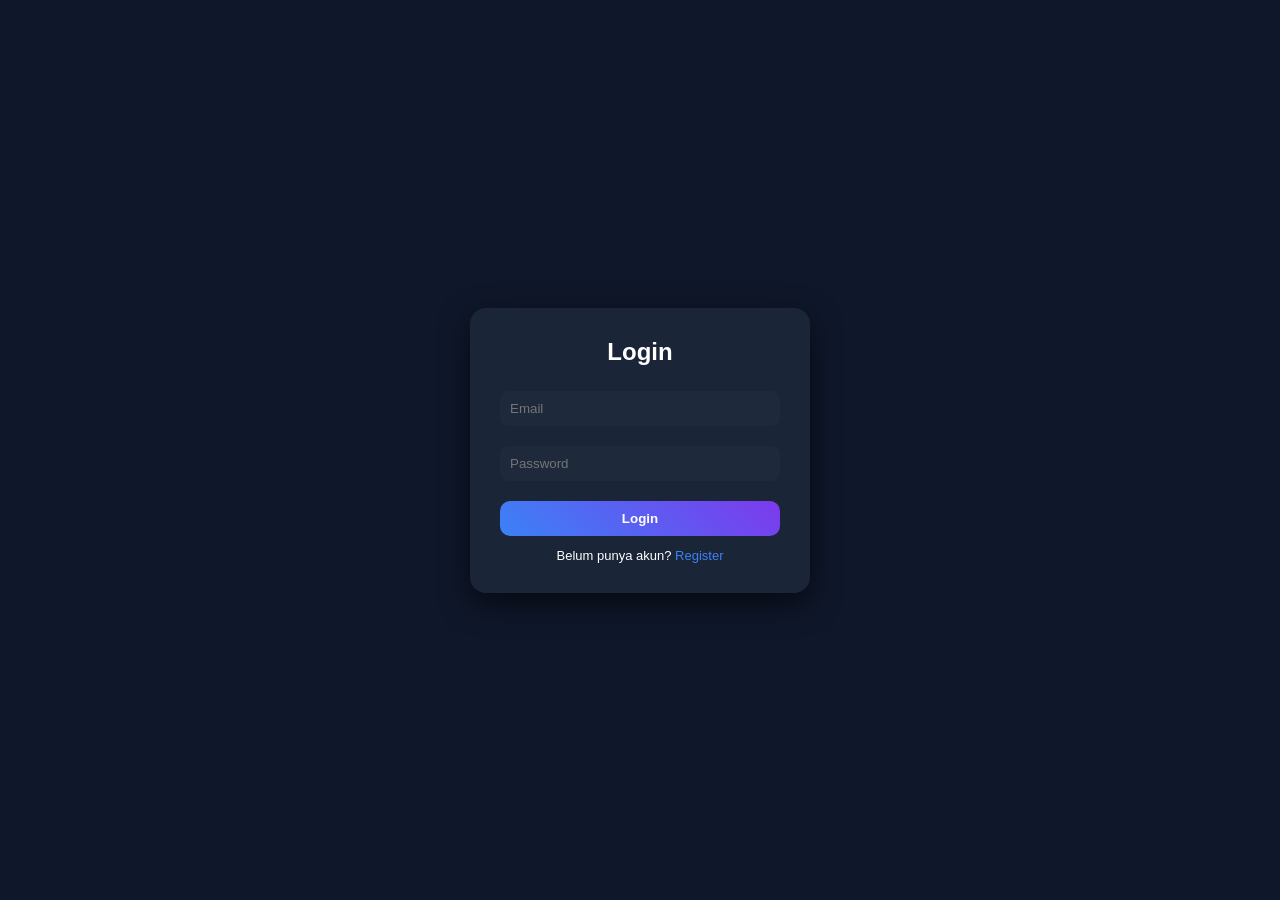
<file: Nofal/index.html>
<!DOCTYPE html>
<html lang="id">

<head>
  <script>

    if (!sessionStorage.getItem("user")) {
      window.location.replace("login.html");
    }
  </script>

  <meta charset="UTF-8">
  <title>CyberCrate</title>

  <link
    href="https://fonts.googleapis.com/css2?family=Orbitron:wght@400;700&family=Poppins:wght@300;400;500;600&display=swap"
    rel="stylesheet">
  <link rel="stylesheet" href="css/style.css">
  <script src="js/data.js"></script>

</head>

<body>

  <nav>
    <div class="logo">
      <img src="images/logo.png">
      <h2>CYBER CREATE</h2>
    </div>

    <div class="menu">
      <a href="#">Home</a>
      <a href="#produk">Produk</a>
      <a href="#informasi">Informasi</a>
    </div>

    <div class="nav-right">
      <div class="cart-icon" onclick="toggleCart()">
        <img src="images/cart.png">
        <span id="cart-count">0</span>
      </div>
      <button class="logout-btn" onclick="logout()">Logout</button>
    </div>
  </nav>

  <section class="hero">
    <div class="overlay">
      <h1 class="typing-glitch">CYBER CREATE</h1>
      <p class="car-move">
        Kami adalah store rakitan PC yang menyediakan komputer berkualitas untuk
        kebutuhan gaming, editing, dan harian.
      </p>
    </div>

    <button class="slide-btn left" onclick="prevSlide()">
      <img src="images/kiri.png">
    </button>

    <div class="hero-slider" id="heroSlider">
      <div class="slide"><img src="images/header.webp"></div>
      <div class="slide"><img src="images/header 2.webp"></div>
      <div class="slide"><img src="images/header 3.png"></div>
    </div>

    <button class="slide-btn right" onclick="nextSlide()">
      <img src="images/kanan.png">
    </button>
  </section>

  <!-- PRODUK -->
  <section class="kategori" id="produk">
    <h2 class="judul-produk">PRODUK</h2>

    <div class="grid">

      <div class="box" onclick="goCategory('pc')"><img src="images/pc.png">
        <p>PC Build</p>
      </div>
      <div class="box" onclick="goCategory('monitor')"><img src="images/monitor.png">
        <p>Monitor</p>
      </div>
      <div class="box" onclick="goCategory('casing')"><img src="images/casing.png">
        <p>Casing</p>
      </div>
      <div class="box" onclick="goCategory('gpu')"><img src="images/gpu.png">
        <p>GPU</p>
      </div>
      <div class="box" onclick="goCategory('motherboard')"><img src="images/motherboard.png">
        <p>Motherboard</p>
      </div>

      <div class="box" onclick="goCategory('cooler')"><img src="images/cooler.png">
        <p>Cooler</p>
      </div>
      <div class="box" onclick="goCategory('keyboard')"><img src="images/keyboard.png">
        <p>Keyboard</p>
      </div>
      <div class="box" onclick="goCategory('cpu')"><img src="images/cpu.png">
        <p>CPU</p>
      </div>
      <div class="box" onclick="goCategory('storage')"><img src="images/storage.png">
        <p>HDD & SSD</p>
      </div>
      <div class="box" onclick="goCategory('psu')"><img src="images/psu.png">
        <p>PSU</p>
      </div>

    </div>
  </section>

  <!-- FOOTER -->
  <footer class="footer" id="informasi">
    <div class="footer-grid">

      <div>
        <h3>Cyber Crate</h3>
        <p><a href="about.html">Tentang Kami</a></p>
        <p><a href="privacy.html">Kebijakan Privasi</a></p>
        <p><a href="terms.html">Syarat & Ketentuan</a></p>
      </div>

      <div>
        <h4>Bantuan</h4>
        <p><a href="payment.html">Cara Pembayaran</a></p>
        <p><a href="guide.html">Cara Belanja</a></p>
      </div>

      <div>
        <h4>Layanan</h4>
        <p>Rakit PC</p>
        <p>Upgrade Komponen</p>
        <p>Konsultasi Gratis</p>
      </div>

      <div>
        <h4>Kontak</h4>
        <p>Email: cybercrate@email.com</p>
        <p>WA: 0812-xxxx-xxxx</p>
        <p>Lokasi: Indonesia</p>
      </div>

    </div>

    <div class="footer-bottom">
      <p>© 2026 CyberCrate. All Rights Reserved.</p>
    </div>

  </footer>

  <script>

    /* LOGOUT */
    function logout() {
      sessionStorage.removeItem("user");
      location.href = "login.html";
    }

    /* SCROLL HERO */
    function scrollDown() {
      window.scrollTo({
        top: window.innerHeight,
        behavior: "smooth"
      });
    }

    /* KATEGORI */
    function goCategory(cat) {
      if (!cat) return;
      localStorage.setItem("category", cat);
      window.location.href = "products.html";
    }

    /* CART */
    function goCart() {
      window.location.href = "cart.html";
    }

    /* CART COUNT */
    function updateCartCount() {
      const cart = JSON.parse(localStorage.getItem("cart")) || [];
      let total = 0;

      cart.forEach(item => total += item.qty);

      const count = document.getElementById("cart-count");
      const icon = document.querySelector(".cart-icon");

      count.innerText = total;

      if (total > 0) {
        icon.classList.add("active");
      } else {
        icon.classList.remove("active");
      }
    }
    updateCartCount();

  </script>
  <script>
    function toggleCart() {
      document.getElementById("cartSidebar").classList.toggle("active");
      renderCart();
    }

    function renderCart() {
      let cart = JSON.parse(localStorage.getItem("cart")) || [];
      let products = JSON.parse(localStorage.getItem("products")) || [];

      let list = document.getElementById("cartList");
      let totalEl = document.getElementById("cartTotal");

      list.innerHTML = "";
      let total = 0;

      cart.forEach(item => {
        let p = products.find(x => x.id == item.id);
        if (!p) return;

        total += p.price * item.qty;

        list.innerHTML += `
        <div class="cart-item">
          <p>${p.name}</p>
          <p>Rp ${p.price}</p>
  
          <button onclick="min(${item.id})">-</button>
          ${item.qty}
          <button onclick="plus(${item.id})">+</button>
          <button onclick="hapus(${item.id})">🗑</button>
        </div>
      `;
      });

      totalEl.innerText = "Total: Rp " + total;
    }

    function plus(id) {
      let cart = JSON.parse(localStorage.getItem("cart"));
      cart.find(i => i.id == id).qty++;
      localStorage.setItem("cart", JSON.stringify(cart));
      renderCart();
    }

    function min(id) {
      let cart = JSON.parse(localStorage.getItem("cart"));
      let item = cart.find(i => i.id == id);

      if (item.qty > 1) {
        item.qty--;
      } else {
        cart = cart.filter(i => i.id != id);
      }

      localStorage.setItem("cart", JSON.stringify(cart));
      renderCart();
    }

    function hapus(id) {
      let cart = JSON.parse(localStorage.getItem("cart"));
      cart = cart.filter(i => i.id != id);
      localStorage.setItem("cart", JSON.stringify(cart));
      renderCart();
    }

    function openCheckout() {
      const cart = JSON.parse(localStorage.getItem("cart")) || [];
      const products = JSON.parse(localStorage.getItem("products")) || [];

      const container = document.getElementById("checkout-items");
      const totalEl = document.getElementById("checkout-total");

      let total = 0;
      let html = "";

      if (cart.length === 0) {
        html = "<p>Keranjang kosong</p>";
      } else {
        cart.forEach(item => {
          const p = products.find(x => x.id == item.id);
          if (!p) return;

          total += p.price * item.qty;

          html += `
        <div class="item">
          <p>${p.name}</p>
          <small>Rp ${p.price} x ${item.qty}</small>
        </div>
      `;
        });
      }

      container.innerHTML = html;
      totalEl.innerText = total;

      document.getElementById("checkoutModal").style.display = "flex";
    }

    function closeCheckout() {
      document.getElementById("checkoutModal").style.display = "none";
    }

    function prosesPembayaran() {
      const name = document.getElementById("custName").value;
      const address = document.getElementById("custAddress").value;
      const method = document.getElementById("payMethod").value;

      if (!name || !address || !method) {
        alert("Mohon lengkapi data penerima dan metode pembayaran!");
        return;
      }

      alert(`Pesanan atas nama ${name} berhasil diproses!\nMetode: ${method}\nBarang akan dikirim ke: ${address}`);

      localStorage.removeItem("cart");
      closeCheckout();
      renderCart();
      updateCartCount();
    }
    function addToCart(productId) {
      let products = JSON.parse(localStorage.getItem("products")) || [];
      let p = products.find(x => x.id == productId);

      if (p && p.stock <= 0) {
        alert("Maaf, stok barang ini sudah habis!");
        return;
      }

      // ... lanjut ke logic simpan ke cart kamu ...
    }
  </script>

  </div>
  <div class="cart-sidebar" id="cartSidebar">

    <span class="cart-close" onclick="toggleCart()">✕</span>

    <h2>Keranjang</h2>

    <div id="cartList"></div>

    <h3 id="cartTotal"></h3>

    <button onclick="openCheckout()">Checkout</button>
  </div>
  <!-- MODAL CHECKOUT -->
  <div id="checkoutModal" class="modal">
    <div class="modal-content">
      <span class="close" onclick="closeCheckout()">&times;</span>
      <h2>Detail Pengiriman</h2>

      <div class="form-checkout">
        <input type="text" id="custName" placeholder="Nama Lengkap" required>
        <textarea id="custAddress" placeholder="Alamat Lengkap Penerima" required></textarea>

        <select id="payMethod">
          <option value="">Pilih Metode Pembayaran</option>
          <option value="Transfer Bank">Transfer Bank (BCA/Mandiri)</option>
          <option value="E-Wallet">E-Wallet (Dana/OVO)</option>
          <option value="QRIS">QRIS</option>
        </select>
      </div>

      <hr>
      <div id="checkout-items"></div>
      <h3>Total: Rp <span id="checkout-total">0</span></h3>

      <button onclick="prosesPembayaran()" class="btn-pay">Bayar Sekarang</button>
    </div>
  </div>

  <script>
    let index = 0;
    const slider = document.getElementById("heroSlider");
    const total = slider.children.length;

    /* update posisi */
    function updateSlide() {
      slider.style.transform = `translateX(-${index * 100}%)`;
    }

    /* next */
    function nextSlide() {
      index = (index + 1) % total;
      updateSlide();
      resetAuto();
    }

    /* prev */
    function prevSlide() {
      index = (index - 1 + total) % total;
      updateSlide();
      resetAuto();
    }

    /* AUTO SLIDE */
    let auto = setInterval(nextSlide, 5000);

    /* reset biar smooth */
    function resetAuto() {
      clearInterval(auto);
      auto = setInterval(nextSlide, 5000);
    }

    /* pause saat hover */
    const hero = document.querySelector(".hero");
    hero.addEventListener("mouseenter", () => clearInterval(auto));
    hero.addEventListener("mouseleave", resetAuto);
  </script>
  <script src="js/auth.js"></script>
</body>
</head>

</html>
</file>
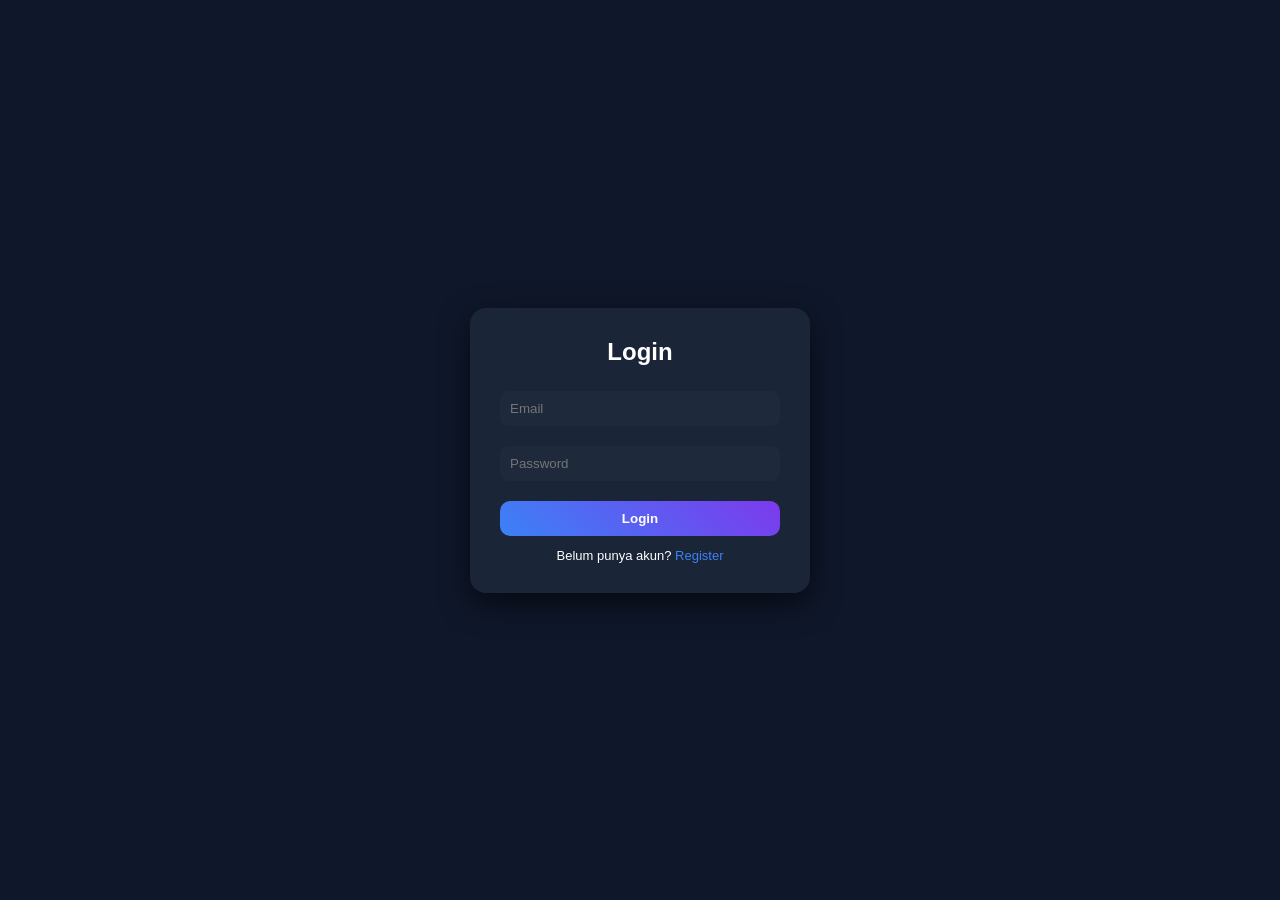
<file: Nofal/about.html>
<!DOCTYPE html>
<html lang="id">

<head>
    <meta charset="UTF-8">
    <title>Tentang Kami - CyberCrate</title>
    <link
        href="https://fonts.googleapis.com/css2?family=Orbitron:wght@400;700&family=Poppins:wght@300;400;500;600&display=swap"
        rel="stylesheet">
    <link rel="stylesheet" href="css/style.css">
    <script src="js/auth.js"></script>
    <script>
        if (!sessionStorage.getItem("user")) {
            window.location.replace("login.html");
        }
    </script>
</head>

<body class="auth-page">

    <nav>
        <div class="logo">
            <img src="images/logo.png">
            <h2>CYBER CREATE</h2>
        </div>
        <div class="menu">
            <a href="index.html">Home</a>
            <a href="index.html#informasi">Informasi</a>
        </div>
    </nav>

    <main class="about-wrapper">
        <h1 class="about-title">TENTANG KAMI</h1>

        <div class="about-content">
            <!-- KOLOM KIRI: TEKS -->
            <div class="about-text">
                <p>CyberCrate adalah destinasi utama bagi para antusias teknologi yang mencari rakitan PC performa
                    tinggi dengan sentuhan estetika futuristik.</p>
                <p>Bermarkas di Bogor, kami melayani perakitan kustom untuk berbagai kebutuhan profesional, mulai dari
                    gaming hingga workstation.</p>

                <div class="address-box">
                    <h3>Lokasi Workshop:</h3>
                    <p><strong>Universitas Djuanda</strong><br>
                        Jl. Tol Ciawi No.1, Ciawi, Kec. Ciawi, Kabupaten Bogor, Jawa Barat 16720.</p>
                </div>
            </div>

            <!-- KOLOM KANAN: PETA -->
            <div class="about-map">
                <iframe
                    src="https://www.google.com/maps/embed?pb=!1m18!1m12!1m3!1d990.761352467144!2d106.8491873284954!3d-6.654628799709235!2m3!1f0!2f0!3f0!3m2!1i1024!2i768!4f13.1!3m3!1m2!1s0x2e69c95387c8d3eb%3A0x941f12ea770a2c9e!2sUniversitas%20Djuanda!5e0!3m2!1sid!2sid!4v1715000000000!5m2!1sid!2sid"
                    allowfullscreen="" loading="lazy">
                </iframe>
            </div>
        </div>
    </main>


</body>

</html>
</file>
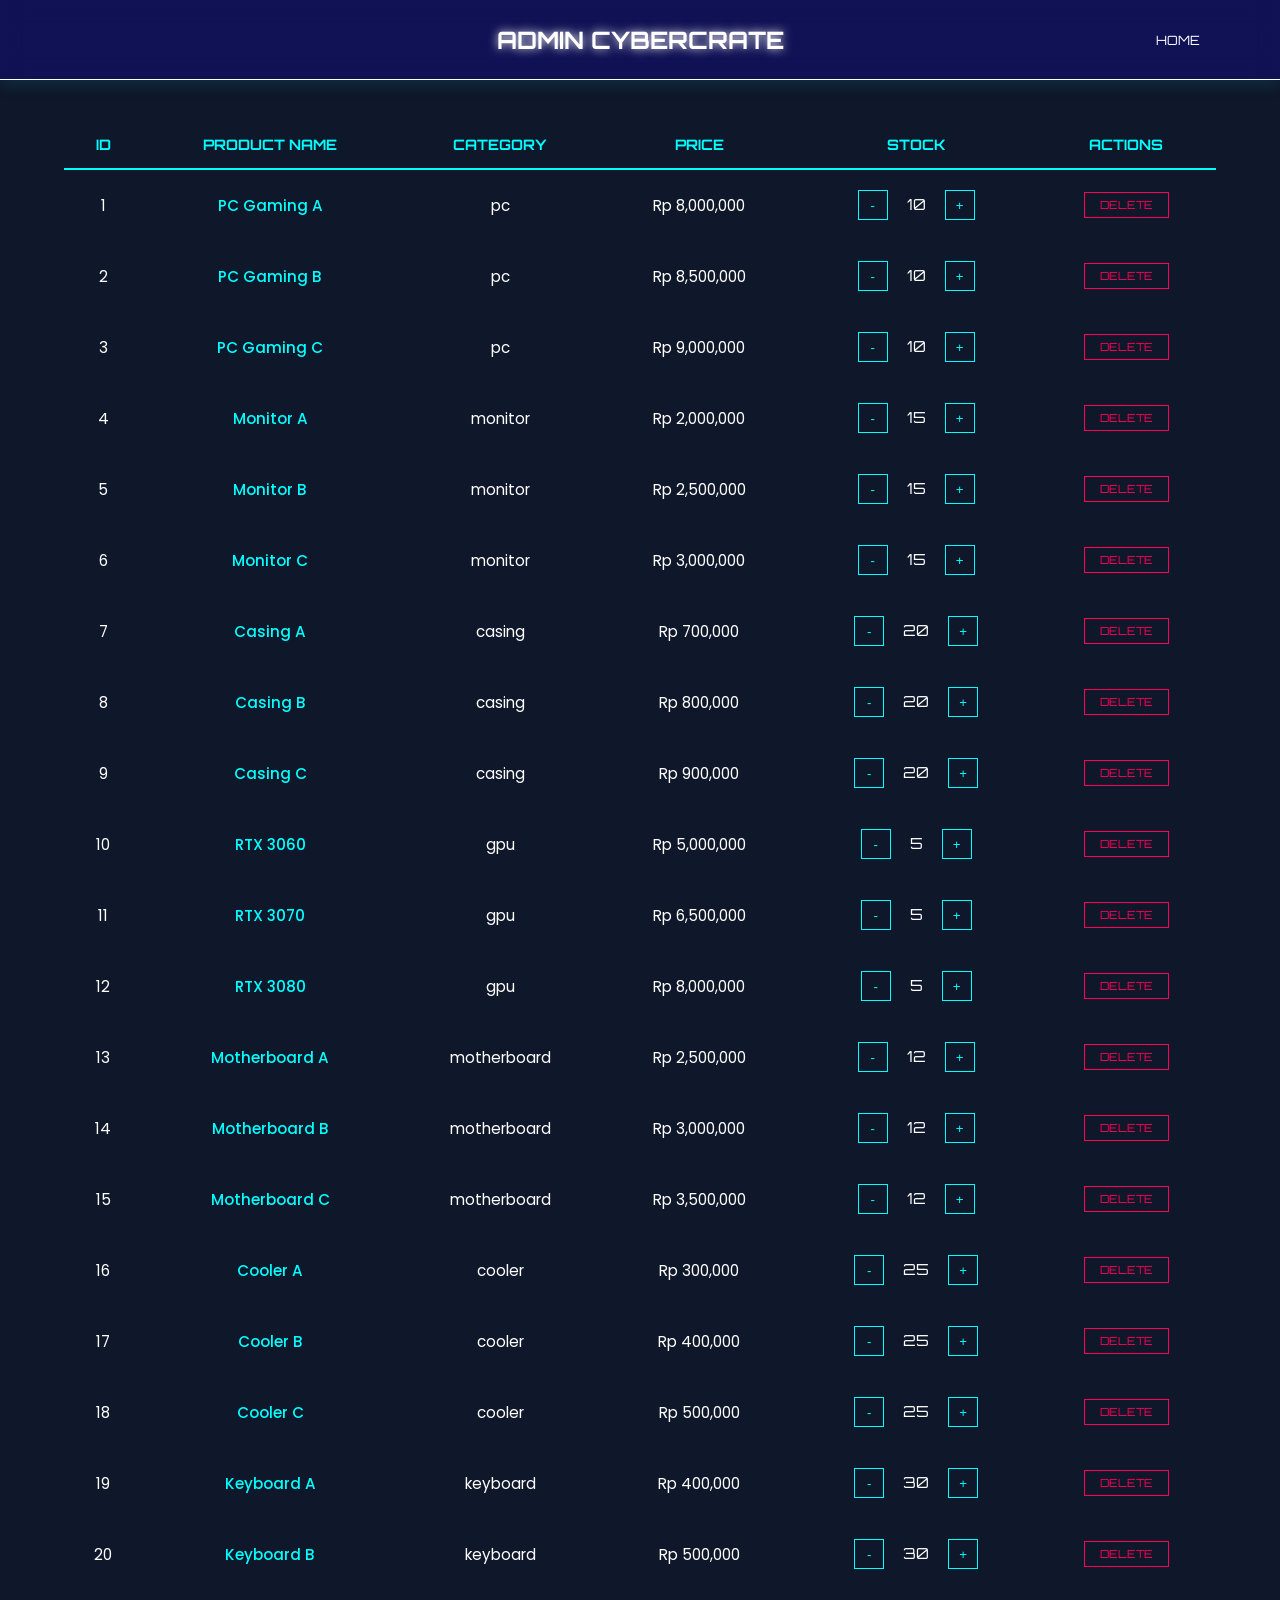
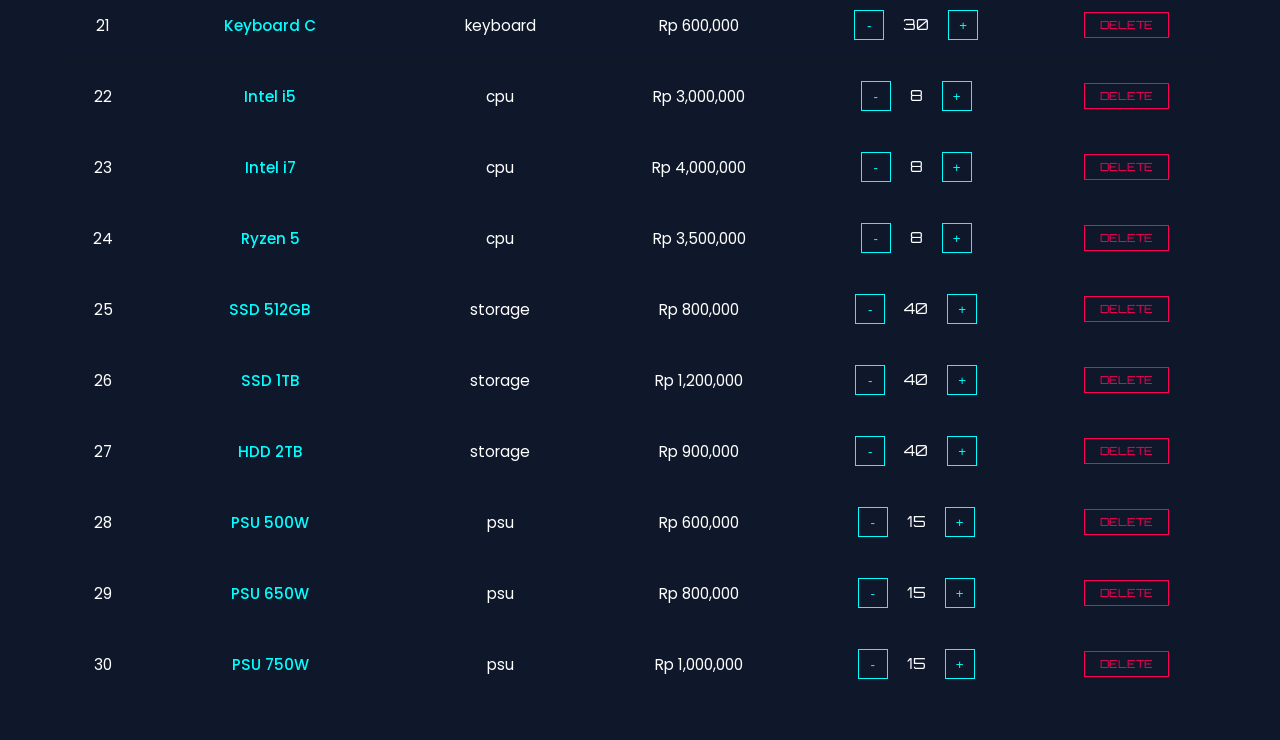
<file: Nofal/admin.html>
<!DOCTYPE html>
<html lang="id">

<head>
  <meta charset="UTF-8">
  <title>Admin Panel | CyberCrate</title>
  <link rel="stylesheet" href="css/style.css">
  <link href="https://fonts.googleapis.com/css2?family=Orbitron:wght@400;700&family=Poppins:wght@300;400&display=swap"
    rel="stylesheet">
</head>

<nav class="cyber-navbar">
  <!-- Tombol kiri (kosong/placeholder) untuk menyeimbangkan judul -->
  <div class="nav-side-box"></div>

  <h1 class="nav-title">ADMIN CYBERCRATE</h1>

  <!-- Tombol kanan -->
  <div class="nav-side-box">
    <a href="index.html" class="home-link">HOME</a>
  </div>
</nav>

<main class="admin-content">
  <div class="table-container">
    <table class="cyber-table">
      <thead>
        <tr>
          <th>ID</th>
          <th>PRODUCT NAME</th>
          <th>CATEGORY</th>
          <th>PRICE</th>
          <th>STOCK</th>
          <th>ACTIONS</th>
        </tr>
      </thead>
      <tbody id="admin-list">
        <!-- Data Rendered by JS -->
      </tbody>
    </table>
  </div>
</main>
<!-- Tambahkan ini di bagian head admin.html -->
<script src="js/data.js"></script>

<script>
  // Ambil data dari localStorage, jika kosong baru ambil dari data.js
  let products = JSON.parse(localStorage.getItem("products")) || [];

  // Inisialisasi data jika pertama kali buka (asumsi variabel di data.js adalah 'products')
  if (products.length === 0 && typeof products !== 'undefined') {
    localStorage.setItem("products", JSON.stringify(products));
  }

  function render() {
    const list = document.getElementById("admin-list");
    if (!list) return;
    list.innerHTML = "";

    products.forEach((p, i) => {
      list.innerHTML += `
              <tr>
                  <td>${i + 1}</td>
                  <td class="neon-cyan">${p.name}</td>
                  <td>${p.category}</td>
                  <td>Rp ${p.price.toLocaleString()}</td>
                  <td class="stock-cell">
                      <button class="btn-stock" onclick="updateStock(${i}, -1)">-</button>
                      <span class="stock-num">${p.stock || 0}</span>
                      <button class="btn-stock" onclick="updateStock(${i}, 1)">+</button>
                  </td>
                  <td><button class="btn-purge" onclick="deleteProduct(${i})">DELETE</button></td>
              </tr>`;
    });
  }

  function updateStock(index, amount) {
    products[index].stock = (parseInt(products[index].stock) || 0) + amount;
    if (products[index].stock < 0) products[index].stock = 0;

    // Simpan ke localStorage agar sinkron ke halaman produk
    localStorage.setItem("products", JSON.stringify(products));
    render();
  }

  function deleteProduct(index) {
    if (confirm("Hapus produk ini?")) {
      products.splice(index, 1);
      localStorage.setItem("products", JSON.stringify(products));
      render();
    }
  }

  document.addEventListener("DOMContentLoaded", render);
</script>
</body>

</html>
</file>
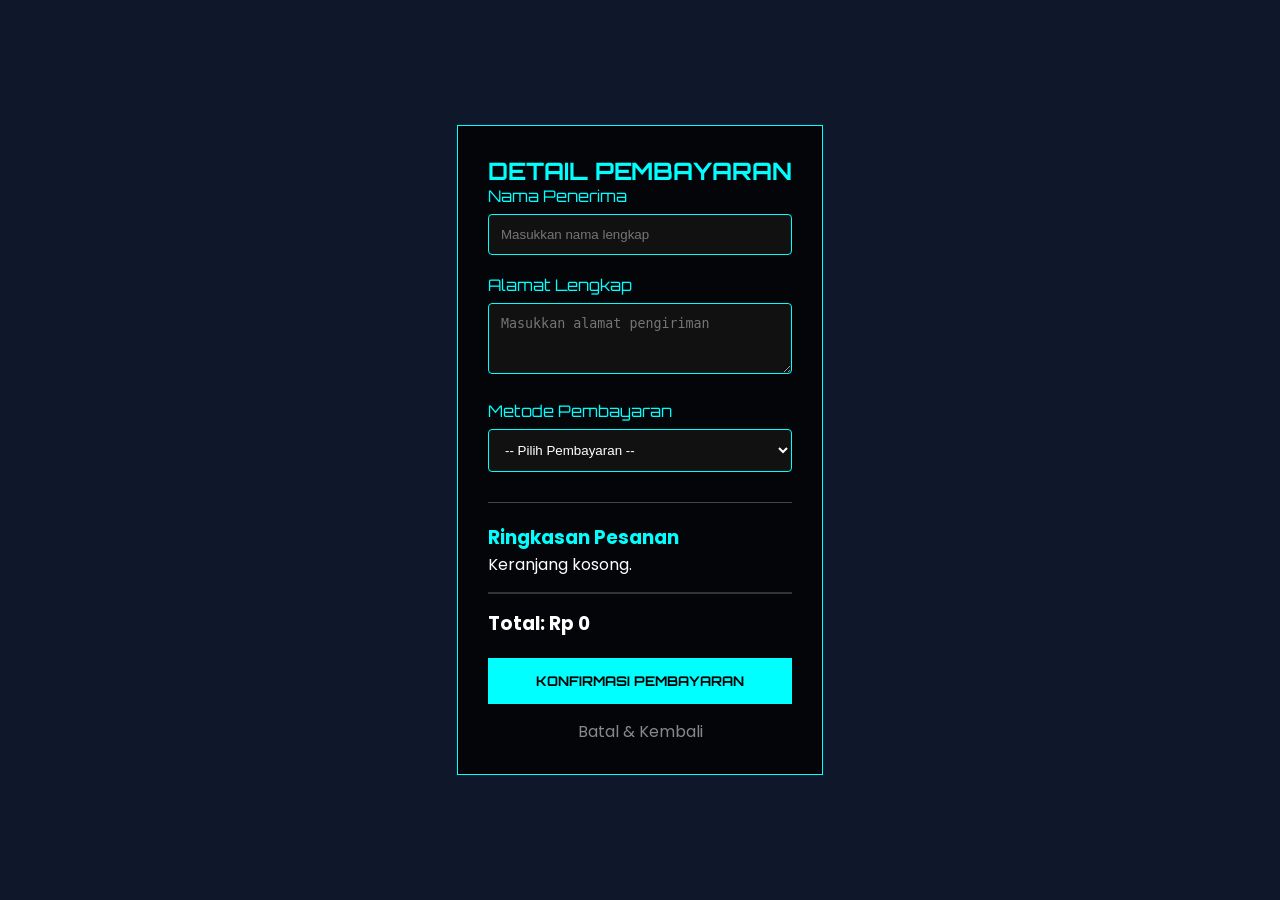
<file: Nofal/checkout.html>
<!DOCTYPE html>
<html lang="id">
<head>
  <meta charset="UTF-8">
  <title>Checkout - CyberCrate</title>
  <link href="https://fonts.googleapis.com/css2?family=Orbitron:wght@400;700&family=Poppins:wght@300;400;500;600&display=swap" rel="stylesheet">
  <link rel="stylesheet" href="css/style.css">
  <style>
    .checkout-container { padding: 50px 5%; color: white; max-width: 800px; margin: 0 auto; }
    .checkout-box { background: rgba(0, 0, 0, 0.8); padding: 30px; border: 1px solid #0ff; }
    .form-group { margin-bottom: 20px; }
    .form-group label { display: block; margin-bottom: 8px; font-family: 'Orbitron'; color: #0ff; }
    .form-group input, .form-group textarea, .form-group select { 
      width: 100%; padding: 12px; background: #111; border: 1px solid #0ff; color: white; border-radius: 4px;
    }
    .order-summary { margin-top: 30px; border-top: 1px solid #444; padding-top: 20px; }
    .btn-pay { width: 100%; padding: 15px; background: #0ff; color: black; font-weight: bold; border: none; cursor: pointer; font-family: 'Orbitron'; margin-top: 20px; }
    .btn-pay:hover { background: #fff; box-shadow: 0 0 20px #0ff; }
  </style>
</head>
<body class="auth-page">

  <div class="checkout-container">
    <div class="checkout-box">
      <h2 style="font-family: 'Orbitron'; color: #0ff; text-align: center;">DETAIL PEMBAYARAN</h2>
      
      <!-- FORM PENERIMA -->
      <div class="form-group">
        <label>Nama Penerima</label>
        <input type="text" id="custName" placeholder="Masukkan nama lengkap">
      </div>

      <div class="form-group">
        <label>Alamat Lengkap</label>
        <textarea id="custAddress" rows="3" placeholder="Masukkan alamat pengiriman"></textarea>
      </div>

      <div class="form-group">
        <label>Metode Pembayaran</label>
        <select id="payMethod">
          <option value="">-- Pilih Pembayaran --</option>
          <option value="Transfer Bank">Transfer Bank (BCA / Mandiri)</option>
          <option value="E-Wallet">E-Wallet (Dana / OVO / GoPay)</option>
          <option value="QRIS">QRIS</option>
        </select>
      </div>

      <!-- RINGKASAN BELANJA -->
      <div class="order-summary">
        <h3 style="color: #0ff;">Ringkasan Pesanan</h3>
        <div id="checkout-list"></div>
        <hr style="border: 0.5px solid #333; margin: 15px 0;">
        <h3 id="total-display">Total: Rp 0</h3>
      </div>

      <button onclick="prosesBayar()" class="btn-pay">KONFIRMASI PEMBAYARAN</button>
      <p style="text-align: center; margin-top: 15px;">
        <a href="index.html" style="color: #888; text-decoration: none;">Batal & Kembali</a>
      </p>
    </div>
  </div>

  <script>
    function renderCheckout() {
      const cart = JSON.parse(localStorage.getItem("cart")) || [];
      const products = JSON.parse(localStorage.getItem("products")) || [];
      const list = document.getElementById("checkout-list");
      let total = 0;

      if (cart.length === 0) {
        list.innerHTML = "<p>Keranjang kosong.</p>";
        return;
      }

      list.innerHTML = "";
      cart.forEach(item => {
        // Cari data lengkap produk berdasarkan ID agar harga akurat[cite: 4, 7]
        const p = products.find(x => x.id == item.id);
        if (p) {
          const subtotal = p.price * item.qty;
          total += subtotal;
          list.innerHTML += `
            <div style="display: flex; justify-content: space-between; margin-bottom: 10px;">
              <span>${p.name} (x${item.qty})</span>
              <span>Rp ${subtotal.toLocaleString()}</span>
            </div>
          `;
        }
      });

      document.getElementById("total-display").innerText = "Total: Rp " + total.toLocaleString();
    }

    function prosesBayar() {
  const name = document.getElementById("custName").value;
  const address = document.getElementById("custAddress").value;
  const method = document.getElementById("payMethod").value;
  const cart = JSON.parse(localStorage.getItem("cart")) || [];
  let products = JSON.parse(localStorage.getItem("products")) || [];

  if (cart.length === 0) return alert("Keranjang kosong!");
  if (!name || !address || !method) return alert("Mohon lengkapi Nama, Alamat, dan Metode Pembayaran!");

  // LOGIKA POTONG STOK
  cart.forEach(cartItem => {
    let productIndex = products.findIndex(p => p.id == cartItem.id);
    if (productIndex !== -1) {
      products[productIndex].stock -= cartItem.qty; // Kurangi stok sesuai jumlah beli
    }
  });

  // Simpan kembali data produk yang stoknya sudah berkurang
  localStorage.setItem("products", JSON.stringify(products));
  
  alert(`Terima kasih ${name}!\nPembayaran via ${method} Berhasil.\nBarang akan dikirim ke: ${address}`);
  
  localStorage.removeItem("cart");
  window.location.href = "index.html";
}

    renderCheckout();
  </script>
</body>
</html>
</file>
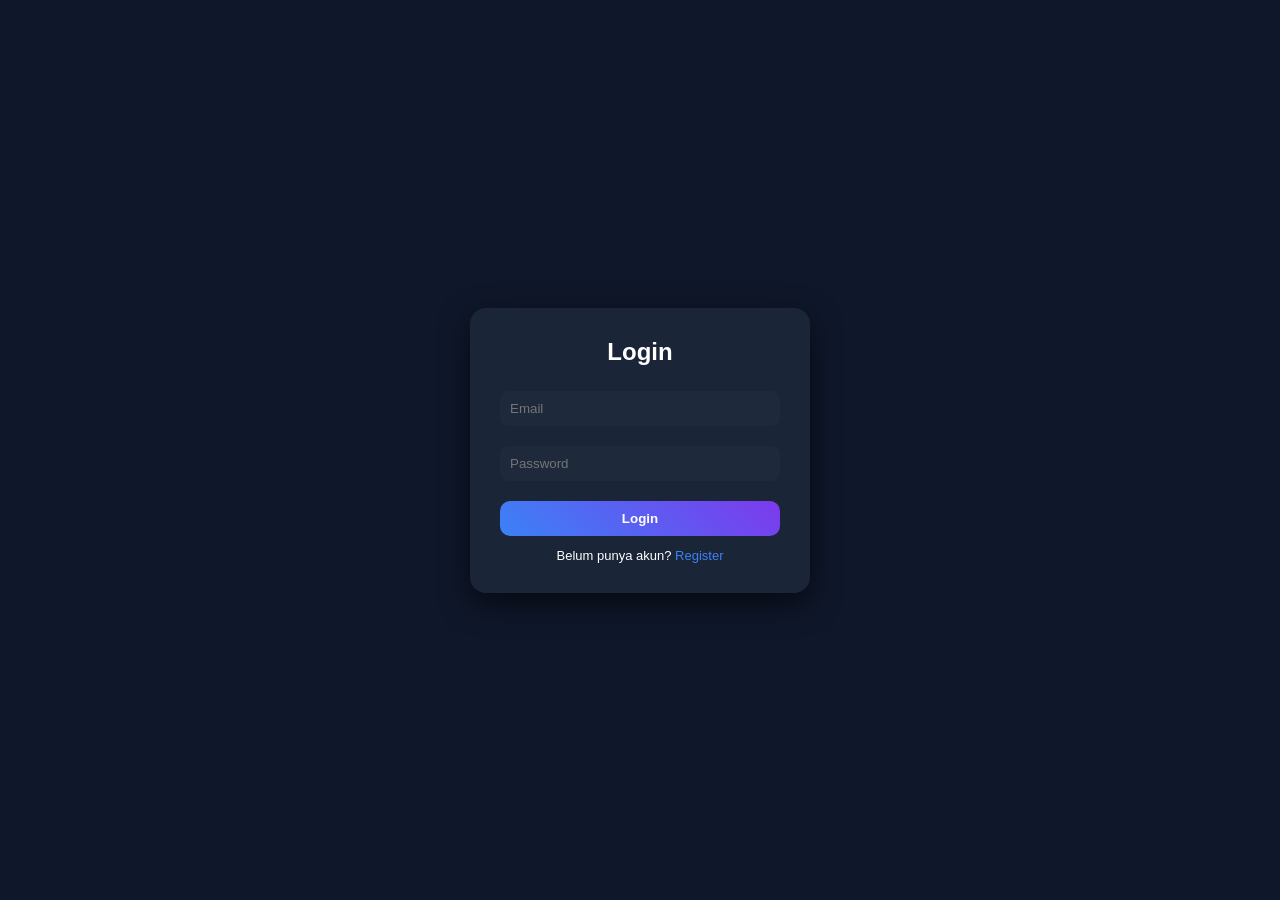
<file: Nofal/guide.html>
<!DOCTYPE html>
<html lang="id">

<head>
    <meta charset="UTF-8">
    <title>Cara Belanja - CyberCrate</title>
    <link
        href="https://fonts.googleapis.com/css2?family=Orbitron:wght@400;700&family=Poppins:wght@300;400;500;600&display=swap"
        rel="stylesheet">
    <link rel="stylesheet" href="css/style.css">
    <script src="js/auth.js"></script>
    <script>
        if (!sessionStorage.getItem("user")) {
            window.location.replace("login.html");
        }
    </script>
</head>

<body class="auth-page">

    <nav>
        <div class="logo">
            <img src="images/logo.png">
            <h2>CYBER CREATE</h2>
        </div>
        <div class="menu">
            <a href="index.html">Home</a>
            <a href="index.html#informasi">Informasi</a>
        </div>
    </nav>

    <main class="about-wrapper">
        <h1 class="about-title">CARA BELANJA</h1>

        <div class="about-content">
            <div class="about-text">
                <div class="policy-item">
                    <h3>1. Pilih Kategori</h3>
                    <p>Tentukan komponen yang Anda butuhkan melalui grid kategori yang tersedia di halaman utama.</p>
                </div>

                <div class="policy-item">
                    <h3>2. Masukkan Keranjang</h3>
                    <p>Klik tombol tambah ke keranjang pada produk yang Anda inginkan dan periksa kembali jumlah pesanan
                        Anda.</p>
                </div>

                <div class="policy-item">
                    <h3>3. Checkout & Bayar</h3>
                    <p>Lakukan checkout, pilih metode pengiriman, dan selesaikan pembayaran untuk memproses rakitan PC
                        Anda.</p>
                </div>
            </div>

            <div class="image-container-square">
                <img src="images/cart.png" alt="Shopping Guide">
            </div>
        </div>
    </main>

</body>

</html>
</file>
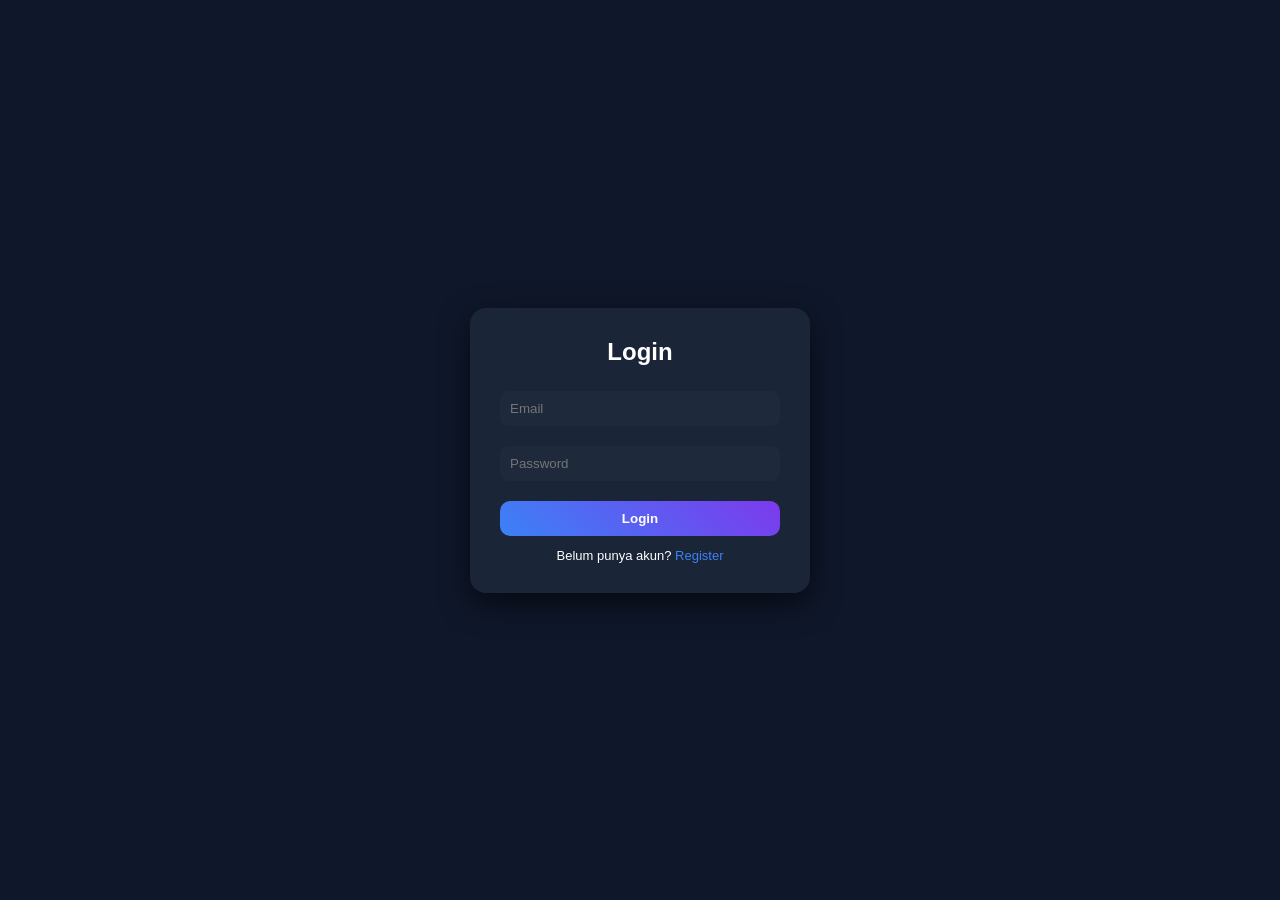
<file: Nofal/login.html>
<!DOCTYPE html>
<html>

<head>
  <script>
    window.onload = function () {
      if (sessionStorage.getItem("user")) {
        window.location.href = "index.html";
      }
    };
  </script>
  <title>Login</title>
  <link rel="stylesheet" href="css/style.css">
  <script src="js/auth.js"></script>
</head>

<body class="auth-page">

  <div class="auth-box">
    <h2>Login</h2>

    <input id="email" placeholder="Email">
    <input id="password" type="password" placeholder="Password">

    <button onclick="login()">Login</button>

    <p>Belum punya akun? <a href="register.html">Register</a></p>
  </div>

</body>

</html>
</file>
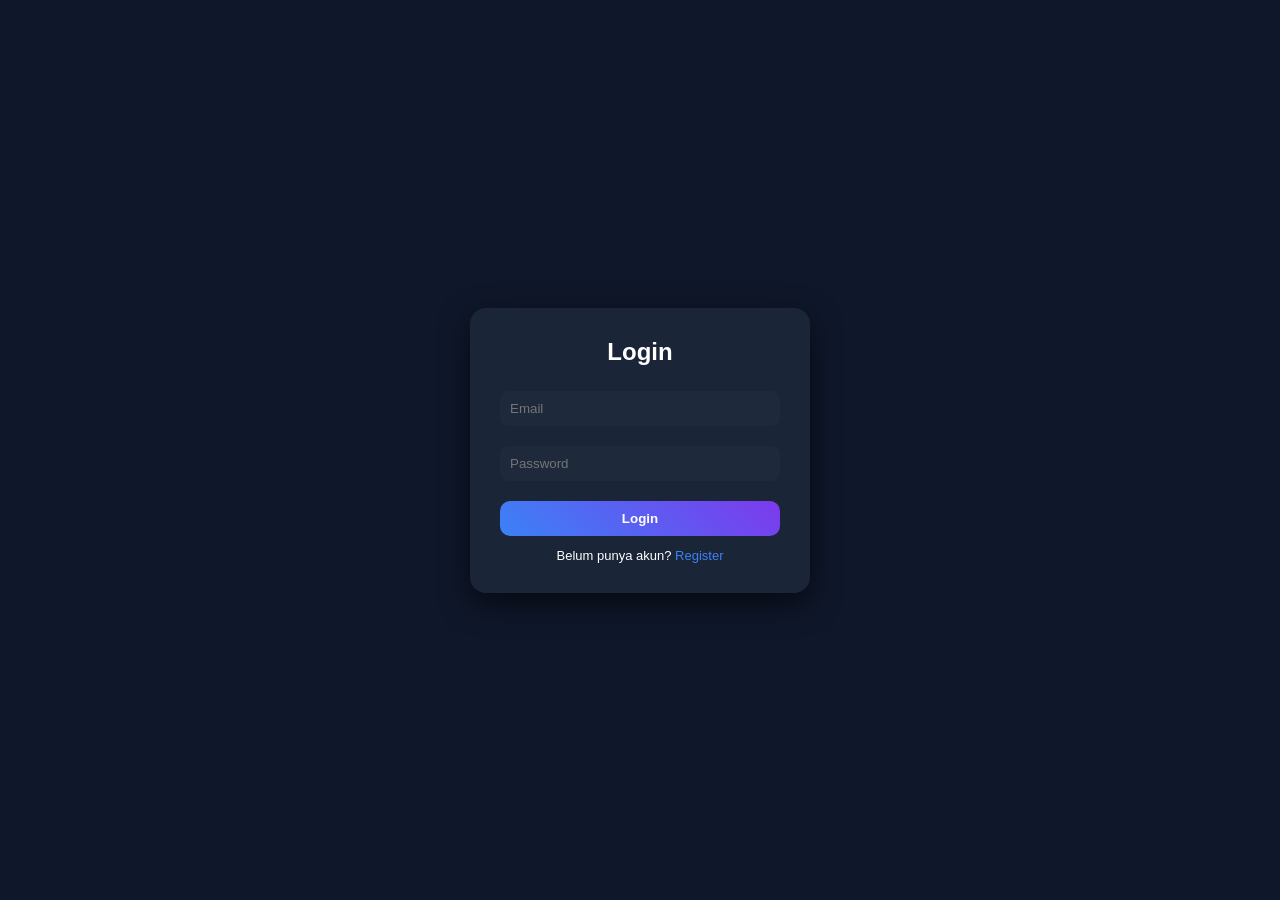
<file: Nofal/payment.html>
<!DOCTYPE html>
<html lang="id">

<head>
    <meta charset="UTF-8">
    <title>Cara Pembayaran - CyberCrate</title>
    <link
        href="https://fonts.googleapis.com/css2?family=Orbitron:wght@400;700&family=Poppins:wght@300;400;500;600&display=swap"
        rel="stylesheet">
    <link rel="stylesheet" href="css/style.css">
    <script src="js/auth.js"></script>
    <script>
        if (!sessionStorage.getItem("user")) {
            window.location.replace("login.html");
        }
    </script>
</head>

<body class="auth-page">

    <nav>
        <div class="logo">
            <img src="images/logo.png">
            <h2>CYBER CREATE</h2>
        </div>
        <div class="menu">
            <a href="index.html">Home</a>
            <a href="index.html#informasi">Informasi</a>
        </div>
    </nav>

    <main class="about-wrapper">
        <h1 class="about-title">CARA PEMBAYARAN</h1>

        <div class="about-content">
            <div class="about-text">
                <div class="policy-item">
                    <h3>1. Transfer Bank</h3>
                    <p>Kami menerima pembayaran melalui transfer antar bank ke rekening resmi CyberCrate yang tertera
                        saat checkout.</p>
                </div>

                <div class="policy-item">
                    <h3>2. E-Wallet</h3>
                    <p>Mendukung pembayaran melalui QRIS, Dana, OVO, dan GoPay untuk proses verifikasi yang lebih cepat.
                    </p>
                </div>

                <div class="policy-item">
                    <h3>3. Verifikasi Otomatis</h3>
                    <p>Setelah pembayaran berhasil, sistem akan memperbarui status pesanan Anda secara otomatis dalam
                        waktu 1-5 menit.</p>
                </div>
            </div>

            <div class="image-container-square">
                <img src="images/pembayaran.png" alt="Payment Methods">
            </div>
        </div>
    </main>

</body>

</html>
</file>
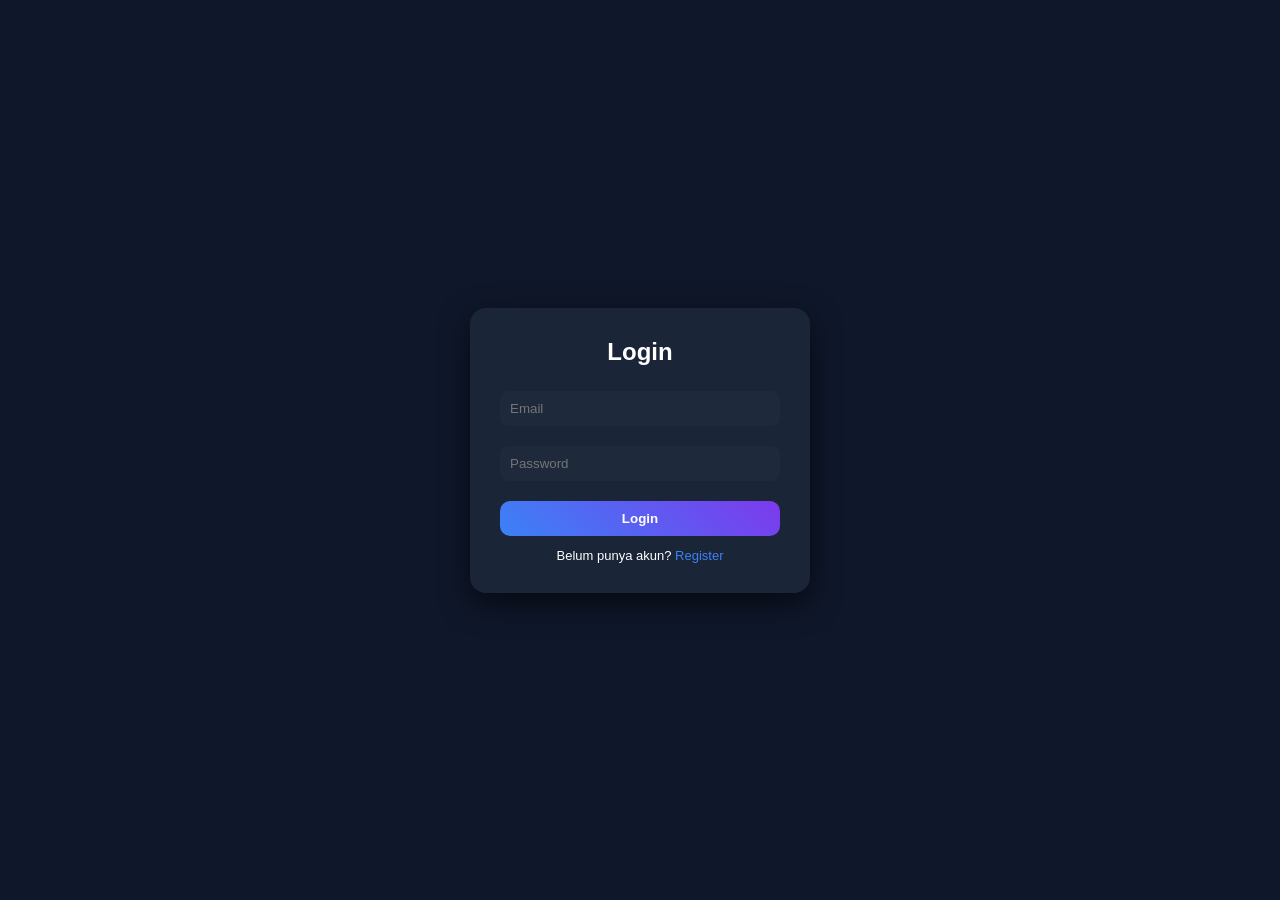
<file: Nofal/privacy.html>
<!DOCTYPE html>
<html lang="id">

<head>
    <meta charset="UTF-8">
    <title>Kebijakan Privasi - CyberCrate</title>
    <link
        href="https://fonts.googleapis.com/css2?family=Orbitron:wght@400;700&family=Poppins:wght@300;400;500;600&display=swap"
        rel="stylesheet">
    <link rel="stylesheet" href="css/style.css">
    <script src="js/auth.js"></script>
    <script>
        if (!sessionStorage.getItem("user")) {
            window.location.replace("login.html");
        }
    </script>
</head>

<body class="auth-page">

    <nav>
        <div class="logo">
            <img src="images/logo.png">
            <h2>CYBER CREATE</h2>
        </div>
        <div class="menu">
            <a href="index.html">Home</a>
            <a href="index.html#informasi">Informasi</a>
        </div>
    </nav>

    <main class="about-wrapper">
        <h1 class="about-title">KEBIJAKAN PRIVASI</h1>

        <div class="about-content">
            <div class="about-text">
                <div class="policy-item">
                    <h3>Data Pengguna</h3>
                    <p>Informasi akun Anda disimpan secara permanen di browser (LocalStorage) dan sesi login akan
                        dihapus saat tab ditutup (SessionStorage).</p>
                </div>
                <div class="policy-item">
                    <h3>Keamanan</h3>
                    <p>Kami menggunakan sistem proteksi halaman untuk memastikan hanya pengguna terdaftar yang dapat
                        mengakses layanan CyberCrate.</p>
                </div>
            </div>

            <div class="image-container-square">
                <img src="images/privasi.jpg" alt="Privacy Policy">
            </div>
        </div>
    </main>

</body>

</html>
</file>
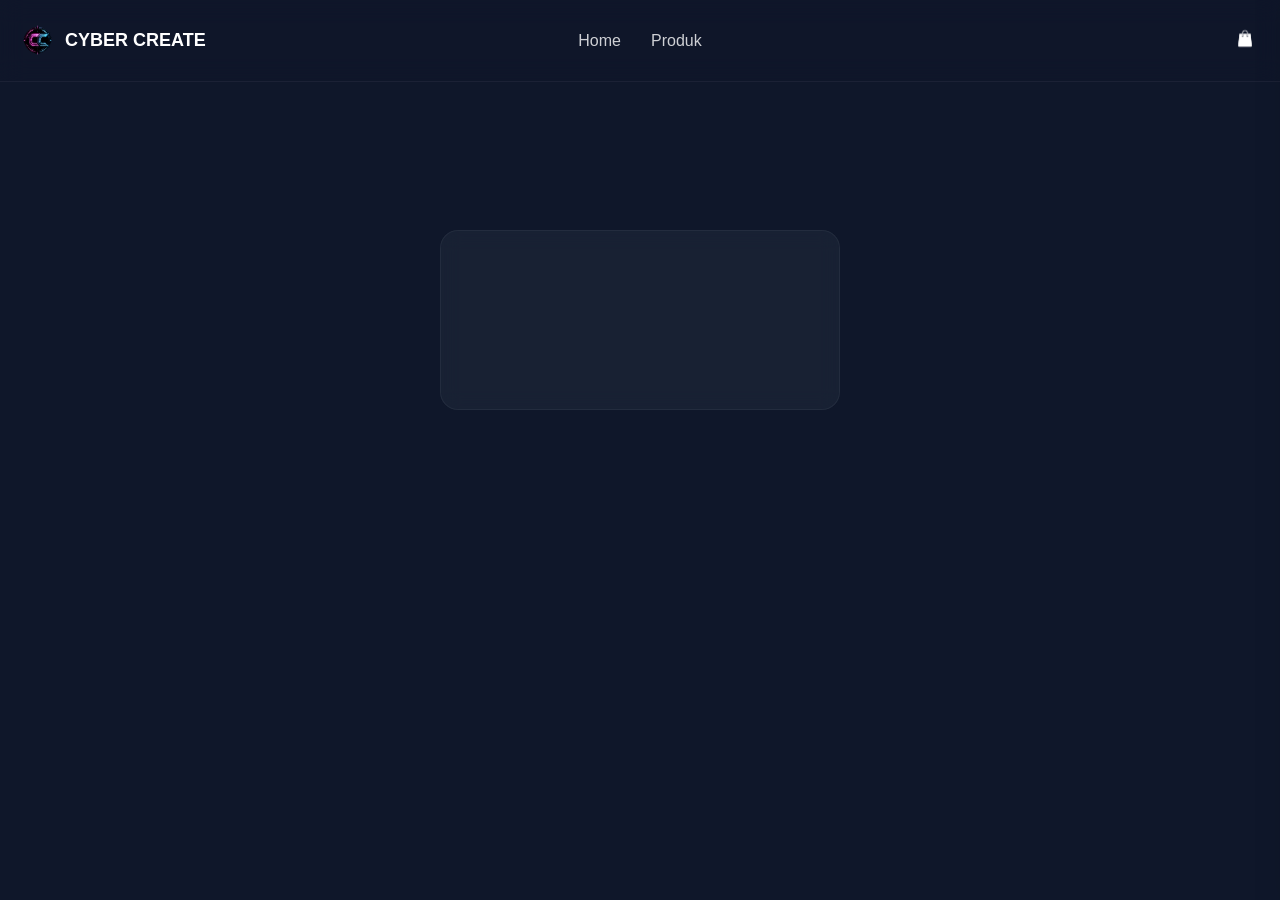
<file: Nofal/product-detail.html>
<!DOCTYPE html>
<html lang="id">
<head>
  <meta charset="UTF-8">
  <title>Detail Produk | CyberCrate</title>
  <link rel="stylesheet" href="css/style.css">
  <script src="js/data.js"></script>
</head>
<body>
  <nav>
    <div class="logo"><img src="images/logo.png"><h2>CYBER CREATE</h2></div>
    <div class="menu"><a href="index.html">Home</a><a href="index.html#produk">Produk</a></div>
    <div class="nav-right">
      <div class="cart-icon" onclick="toggleCart()" style="cursor:pointer;">
        <img src="images/cart.png"><span id="cart-count">0</span>
      </div>
    </div>
  </nav>

  <div id="detail" class="box" style="text-align:center; padding: 40px 20px;"></div>
  <div class="detail-btn" id="action-area" style="text-align:center; margin-bottom: 50px;"></div>

  <div class="cart-sidebar" id="cartSidebar">
    <span class="cart-close" onclick="toggleCart()">✕</span>
    <h2>Keranjang</h2><hr class="cyber-hr">
    <div id="cartList"></div>
    <h3 id="cartTotal">Total: Rp 0</h3>
    <button class="btn-bayar-cyber" style="width: 100%;" onclick="openCheckout()">Checkout</button>
  </div>

  <div id="checkoutModal" class="modal">
    <div class="modal-content-cyber">
      <span class="close-cyber" onclick="closeCheckout()">&times;</span>
      <h2 class="modal-title-cyber">Detail Pengiriman</h2>
      <div id="checkout-items" class="checkout-list" style="margin-bottom: 20px; border: 1px solid #333; padding: 10px; border-radius: 5px; max-height: 150px; overflow-y: auto;"></div>
      <div class="total-section" style="margin-bottom: 20px; text-align: right;">
        <h3>Total Bayar: Rp <span id="checkout-total">0</span></h3>
      </div>
      <div class="form-shipping">
        <input type="text" id="buyer-name" placeholder="Nama Lengkap" class="cyber-input">
        <textarea id="buyer-address" placeholder="Alamat Lengkap Penerima" class="cyber-input"></textarea>
        <select id="payment-method" class="cyber-input">
          <option value="" disabled selected>Pilih Metode Pembayaran</option>
          <option value="transfer">Transfer Bank</option>
          <option value="e-wallet">E-Wallet (Dana/OVO)</option>
          <option value="cod">Cash on Delivery</option>
        </select>
      </div>
      <button class="btn-bayar-cyber" onclick="bayarSekarang()">Bayar Sekarang</button>
    </div>
  </div>

  <script>
    const id = parseInt(new URLSearchParams(location.search).get("id"));
    let productsDB = JSON.parse(localStorage.getItem("products")) || [];
    let product = productsDB.find(p => p.id === id);

    function renderDetail() {
        if (!product) return;
        let specHTML = "";
        if (product.category === "pc") {
            specHTML = `<p><b>Spesifikasi PC:</b><br>Processor: ${product.cpu || "Intel Core"}<br>RAM: ${product.ram || "16GB"}<br>VGA: ${product.gpu || "NVIDIA RTX"}</p>`;
        } else if (product.category === "motherboard") {
            specHTML = `<p><b>Spesifikasi Mobo:</b><br>Socket: ${product.socket || "LGA"}<br>Chipset: ${product.chipset || "B550"}</p>`;
        }
        const isOutOfStock = product.stock <= 0;
        document.getElementById("detail").innerHTML = `
            <img src="images/${product.img}" style="width:250px; margin-bottom:15px; border-radius: 10px;" onerror="this.src='images/default.png'">
            <h2>${product.name}</h2>
            <p style="font-size: 1.2rem;">Rp ${parseInt(product.price).toLocaleString()}</p>
            <p id="stock-info" style="color: ${isOutOfStock ? '#ff4d4d' : '#00ffff'}; font-weight: bold;">
                ${isOutOfStock ? 'STOK HABIS' : 'Tersedia: ' + product.stock}
            </p>${specHTML}`;
        const actionArea = document.getElementById("action-area");
        actionArea.innerHTML = isOutOfStock ? 
            `<button disabled style="opacity: 0.5; cursor: not-allowed; padding:10px 20px;">STOK HABIS</button>` : 
            `<button onclick="addToCart()" style="padding:10px 20px; cursor:pointer;">Tambah ke Keranjang</button>`;
    }

    function addToCart() {
        if (!product || product.stock <= 0) return alert("Stok habis!");
        let currentProducts = JSON.parse(localStorage.getItem("products")) || [];
        let cart = JSON.parse(localStorage.getItem("cart")) || [];
        let dbIdx = currentProducts.findIndex(p => p.id === product.id);
        if (dbIdx !== -1) {
            currentProducts[dbIdx].stock -= 1;
            product.stock = currentProducts[dbIdx].stock; 
        }
        let exist = cart.find(i => i.id === product.id);
        if (exist) { exist.qty++; } else { cart.push({ id: product.id, qty: 1 }); }
        localStorage.setItem("products", JSON.stringify(currentProducts));
        localStorage.setItem("cart", JSON.stringify(cart));
        updateCartCount();
        renderDetail();
        renderCart();
        alert("Berhasil ditambahkan!");
    }

    // Ganti fungsi renderCart di product-detail.html
// Ganti fungsi renderCart di product-detail.html
function renderCart() {
    let cart = JSON.parse(localStorage.getItem("cart")) || [];
    let db = JSON.parse(localStorage.getItem("products")) || [];

    let list = document.getElementById("cartList");
    let totalEl = document.getElementById("cartTotal");

    list.innerHTML = "";
    let total = 0;

    cart.forEach((item, index) => {
        let p = db.find(x => x.id == item.id);

        if (p) {
            let sub = p.price * item.qty;
            total += sub;

            list.innerHTML += `
<div class="cart-item">

  <p>${p.name}</p>

  <p>Rp ${sub.toLocaleString()}</p>

  <button onclick="updateQty(${index}, -1)">-</button>

  <span>${item.qty}</span>

  <button onclick="updateQty(${index}, 1)">+</button>

  <button onclick="removeItem(${index})">🗑</button>

</div>
`;
        }
    });

    totalEl.innerText =
        "Total: Rp " + total.toLocaleString();
}

    function updateQty(index, change) {
        let cart = JSON.parse(localStorage.getItem("cart")) || [];
        let db = JSON.parse(localStorage.getItem("products")) || [];
        let item = cart[index];
        let pIdx = db.findIndex(p => p.id == item.id);
        if (pIdx !== -1) {
            if (change === 1) {
                if (db[pIdx].stock <= 0) return alert("Stok habis!");
                db[pIdx].stock -= 1; item.qty += 1;
            } else {
                if (item.qty > 1) { db[pIdx].stock += 1; item.qty -= 1; } 
                else { return removeItem(index); }
            }
        }
        localStorage.setItem("products", JSON.stringify(db));
        localStorage.setItem("cart", JSON.stringify(cart));
        product = db.find(p => p.id === id);
        renderCart(); updateCartCount(); renderDetail();
    }

    function removeItem(index) {
        let cart = JSON.parse(localStorage.getItem("cart")) || [];
        let db = JSON.parse(localStorage.getItem("products")) || [];
        let item = cart[index];
        let pIdx = db.findIndex(p => p.id == item.id);
        if (pIdx !== -1) { db[pIdx].stock += item.qty; }
        cart.splice(index, 1);
        localStorage.setItem("products", JSON.stringify(db));
        localStorage.setItem("cart", JSON.stringify(cart));
        product = db.find(p => p.id === id);
        renderCart(); updateCartCount(); renderDetail();
    }

    function openCheckout() {
        let cart = JSON.parse(localStorage.getItem("cart")) || [];
        if (cart.length === 0) return alert("Keranjang kosong!");
        document.getElementById("checkoutModal").style.display = "block";
        let db = JSON.parse(localStorage.getItem("products")) || [];
        let checkoutList = document.getElementById("checkout-items");
        let totalLabel = document.getElementById("checkout-total");
        checkoutList.innerHTML = ""; let total = 0;
        cart.forEach(item => {
            let p = db.find(x => x.id == item.id);
            if (p) {
                let sub = p.price * item.qty; total += sub;
                checkoutList.innerHTML += `<div style="display:flex; justify-content:space-between; margin-bottom:5px;"><span>${p.name} (x${item.qty})</span><span>Rp ${sub.toLocaleString()}</span></div>`;
            }
        });
        totalLabel.innerText = total.toLocaleString();
        const sidebar = document.getElementById("cartSidebar");
        if(sidebar.classList.contains("active")) toggleCart();
    }

    function bayarSekarang() {
        if (!document.getElementById("buyer-name").value || !document.getElementById("buyer-address").value) return alert("Lengkapi data!");
        localStorage.removeItem("cart");
        alert("Pembayaran Berhasil!");
        location.href = "index.html";
    }

    function updateCartCount() {
        let cart = JSON.parse(localStorage.getItem("cart")) || [];
        document.getElementById("cart-count").innerText = cart.reduce((t, i) => t + i.qty, 0);
    }
    function toggleCart() { document.getElementById("cartSidebar").classList.toggle("active"); if (document.getElementById("cartSidebar").classList.contains("active")) renderCart(); }
    function closeCheckout() { document.getElementById("checkoutModal").style.display = "none"; }
    renderDetail(); updateCartCount();
  </script>
</body>
</html>
</file>
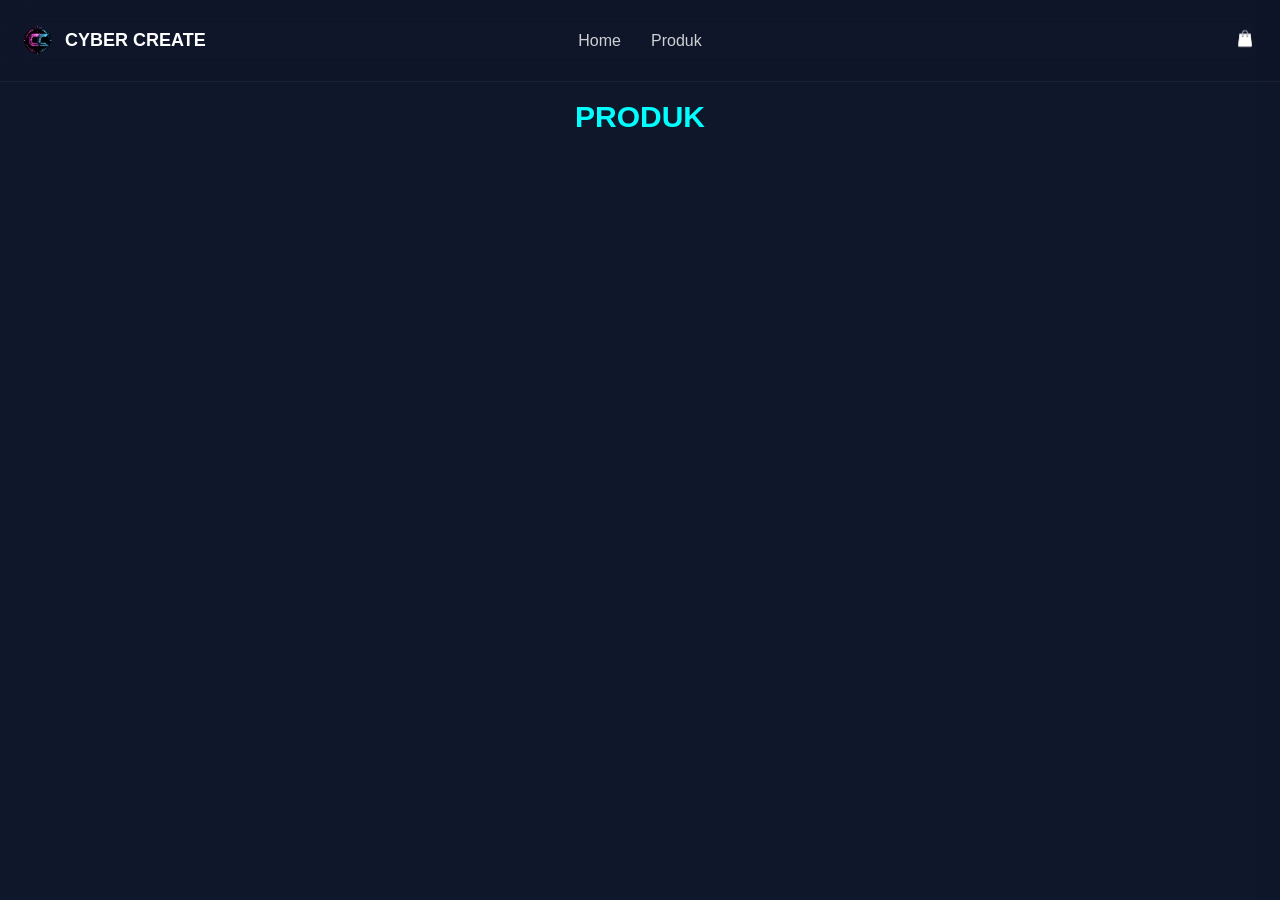
<file: Nofal/products.html>
<!DOCTYPE html>
<html lang="id">

<head>
  <meta charset="UTF-8">
  <title>Produk | CyberCrate</title>
  <link rel="stylesheet" href="css/style.css">
  <script src="js/data.js"></script>
</head>

<body>
  <nav>
    <div class="logo"><img src="images/logo.png">
      <h2>CYBER CREATE</h2>
    </div>
    <div class="menu"><a href="index.html">Home</a><a href="index.html#produk">Produk</a></div>
    <div class="nav-right">
      <div class="cart-icon" onclick="toggleCart()" style="cursor:pointer;">
        <img src="images/cart.png"><span id="cart-count">0</span>
      </div>
    </div>
  </nav>

  <h2 id="judul" style="text-align:center; margin-top:20px; color:#0ff; font-family:'Orbitron', sans-serif;"></h2>
  <div class="grid" id="list"></div>

  <div class="cart-sidebar" id="cartSidebar">
    <span class="cart-close" onclick="toggleCart()">✕</span>
    <h2>Keranjang</h2>
    <hr class="cyber-hr">
    <div id="cartList"></div>
    <h3 id="cartTotal">Total: Rp 0</h3>
    <button class="btn-bayar-cyber" style="width: 100%;" onclick="openCheckout()">Checkout</button>
  </div>

  <div id="checkoutModal" class="modal">
    <div class="modal-content-cyber">
      <span class="close-cyber" onclick="closeCheckout()">&times;</span>
      <h2 class="modal-title-cyber">Detail Pengiriman</h2>
      <!-- Rincian Hitungan Barang[cite: 3] -->
      <div id="checkout-items" class="checkout-list"
        style="margin-bottom: 20px; border: 1px solid #333; padding: 10px; border-radius: 5px; max-height: 150px; overflow-y: auto;">
      </div>
      <div class="total-section" style="margin-bottom: 20px; text-align: right;">
        <h3>Total Bayar: Rp <span id="checkout-total">0</span></h3>
      </div>

      <div class="form-shipping">
        <input type="text" id="buyer-name" placeholder="Nama Lengkap" class="cyber-input">
        <textarea id="buyer-address" placeholder="Alamat Lengkap Penerima" class="cyber-input"></textarea>
        <select id="payment-method" class="cyber-input">
          <option value="" disabled selected>Pilih Metode Pembayaran</option>
          <option value="transfer">Transfer Bank</option>
          <option value="e-wallet">E-Wallet (Dana/OVO)</option>
          <option value="cod">Cash on Delivery</option>
        </select>
      </div>
      <button class="btn-bayar-cyber" onclick="bayarSekarang()">Bayar Sekarang</button>
    </div>
  </div>

  <script>
    // Ambil data terbaru dari localStorage
    let products = JSON.parse(localStorage.getItem("products")) || [];
    const category = localStorage.getItem("category");
    document.getElementById("judul").innerText = category ? category.toUpperCase() : "PRODUK";

    function renderProducts() {
        const list = document.getElementById("list");
        // Filter produk berdasarkan kategori yang dipilih (PC/Motherboard/dll)
        const filtered = products.filter(p => p.category === category);
        list.innerHTML = "";
        
        filtered.forEach(p => {
            let detailBtn = (p.category === "pc" || p.category === "motherboard") ? `<button class="btn-detail" onclick="detail(${p.id})">DETAIL</button>` : "";
            const isOutOfStock = p.stock <= 0;
            const stokInfo = isOutOfStock ? `<small style="color: #ff4d4d; font-weight:bold;">STOK HABIS</small>` : `<small style="color: #0ff;">Tersedia: ${p.stock}</small>`;
            
            list.innerHTML += `
                <div class="box">
                    <img src="images/${p.img}" onerror="this.src='images/default.png'">
                    <p class="product-name">${p.name}</p>
                    <small class="product-price">Rp ${p.price.toLocaleString()}</small><br>${stokInfo}
                    <div class="action-buttons" style="margin-top:10px;">
                        ${detailBtn}
                        <button class="btn-buy" onclick="beli(${p.id})" ${isOutOfStock ? 'disabled style="opacity:0.5"' : ''}>
                            ${isOutOfStock ? 'OUT OF STOCK' : 'TAMBAH KE KERANJANG'}
                        </button>
                    </div>
                </div>`;
        });
    }

    function renderCart() {
    let cart = JSON.parse(localStorage.getItem("cart")) || [];
    let db = JSON.parse(localStorage.getItem("products")) || [];

    let list = document.getElementById("cartList");
    let totalEl = document.getElementById("cartTotal");

    list.innerHTML = "";
    let total = 0;

    cart.forEach((item, index) => {
        let p = db.find(x => x.id == item.id);

        if (p) {
            let sub = p.price * item.qty;
            total += sub;

            list.innerHTML += `
<div class="cart-item">

  <p>${p.name}</p>

  <p>Rp ${sub.toLocaleString()}</p>

  <button onclick="updateQty(${index}, -1)">-</button>

  <span>${item.qty}</span>

  <button onclick="updateQty(${index}, 1)">+</button>

  <button onclick="removeItem(${index})">🗑</button>

</div>
`;
        }
    });

    totalEl.innerText =
        "Total: Rp " + total.toLocaleString();
}

    // Fungsi Logika Tambahan
    function beli(id) {
        let db = JSON.parse(localStorage.getItem("products")) || [];
        let cart = JSON.parse(localStorage.getItem("cart")) || [];
        let pIdx = db.findIndex(item => item.id == id);
        if (pIdx !== -1 && db[pIdx].stock > 0) {
            db[pIdx].stock -= 1;
            let exist = cart.find(i => i.id == id);
            if (exist) { exist.qty++; } else { cart.push({ id: id, qty: 1 }); }
            localStorage.setItem("products", JSON.stringify(db));
            localStorage.setItem("cart", JSON.stringify(cart));
            products = db; // Update variabel lokal agar UI berubah[cite: 4]
            updateCartCount(); renderProducts(); renderCart();
        }
    }

    function updateQty(index, change) {
        let cart = JSON.parse(localStorage.getItem("cart")) || [];
        let db = JSON.parse(localStorage.getItem("products")) || [];
        let item = cart[index];
        let pIdx = db.findIndex(p => p.id == item.id);
        if (pIdx !== -1) {
            if (change === 1 && db[pIdx].stock > 0) { db[pIdx].stock -= 1; item.qty += 1; }
            else if (change === -1 && item.qty > 1) { db[pIdx].stock += 1; item.qty -= 1; }
            else if (change === -1 && item.qty === 1) { return removeItem(index); }
        }
        localStorage.setItem("products", JSON.stringify(db));
        localStorage.setItem("cart", JSON.stringify(cart));
        products = db; renderCart(); updateCartCount(); renderProducts();
    }

    function removeItem(index) {
        let cart = JSON.parse(localStorage.getItem("cart")) || [];
        let db = JSON.parse(localStorage.getItem("products")) || [];
        let item = cart[index];
        let pIdx = db.findIndex(p => p.id == item.id);
        if (pIdx !== -1) { db[pIdx].stock += item.qty; }
        cart.splice(index, 1);
        localStorage.setItem("products", JSON.stringify(db));
        localStorage.setItem("cart", JSON.stringify(cart));
        products = db; renderCart(); updateCartCount(); renderProducts();
    }

    function detail(id) { window.location.href = `product-detail.html?id=${id}`; }
    function toggleCart() { document.getElementById("cartSidebar").classList.toggle("active"); if (document.getElementById("cartSidebar").classList.contains("active")) renderCart(); }
    function updateCartCount() { let cart = JSON.parse(localStorage.getItem("cart")) || []; document.getElementById("cart-count").innerText = cart.reduce((t, i) => t + i.qty, 0); }
    
    // Inisialisasi awal
    renderProducts(); 
    updateCartCount();
</script>
</body>

</html>
</file>
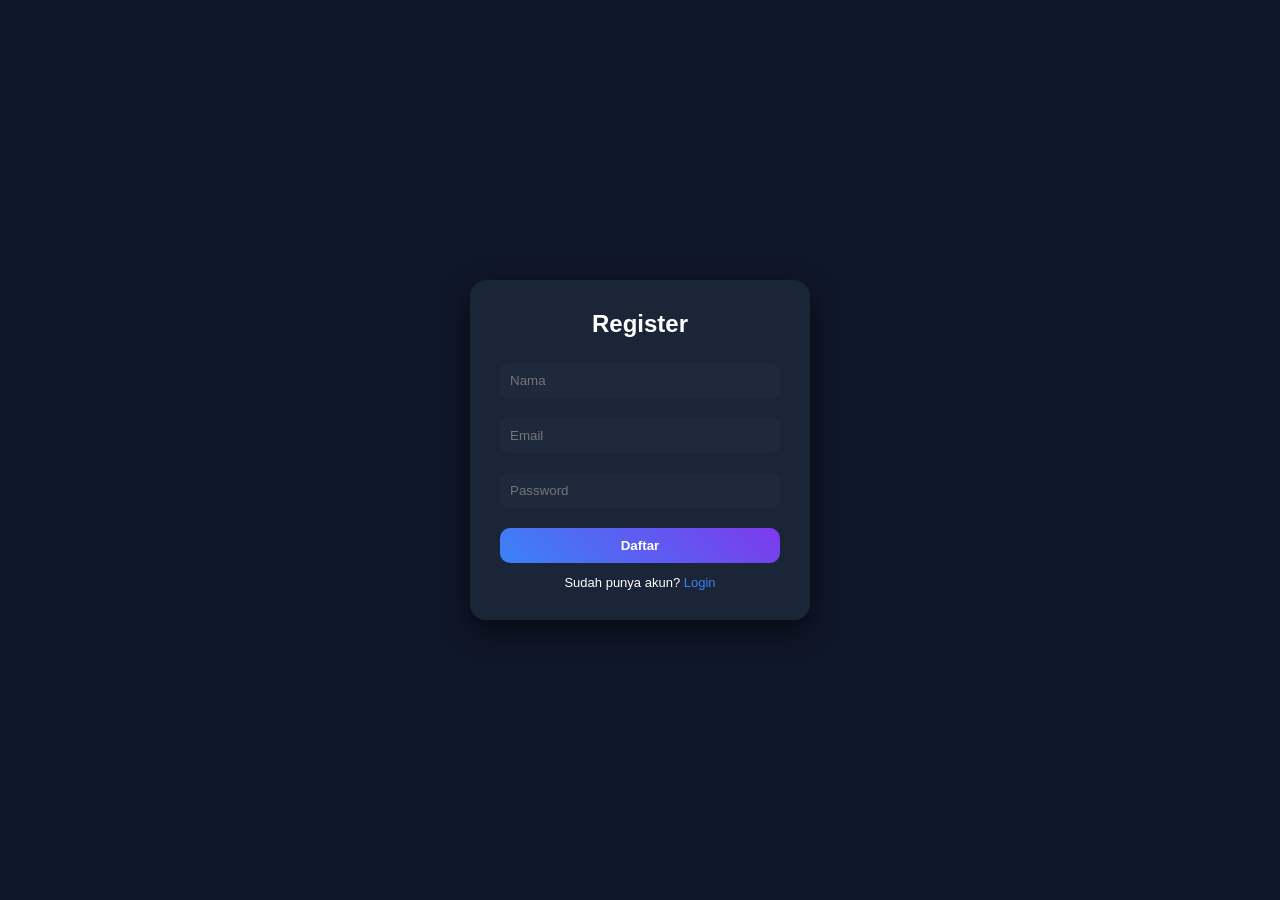
<file: Nofal/register.html>
<!DOCTYPE html>
<!DOCTYPE html>
<html>

<head>
  <title>Register</title>
  <link rel="stylesheet" href="css/style.css">
  <script src="js/auth.js"></script>
</head>

<head>
  <title>Register</title>
  <link rel="stylesheet" href="css/style.css">
  <script src="js/auth.js"></script>
</head>

<body class="auth-page">

  <div class="auth-box">
    <h2>Register</h2>

    <input id="name" placeholder="Nama">
    <input id="email" placeholder="Email">
    <input id="password" type="password" placeholder="Password">

    <button onclick="register()">Daftar</button>

    <p>Sudah punya akun? <a href="login.html">Login</a></p>
  </div>

</body>

</html>
</file>
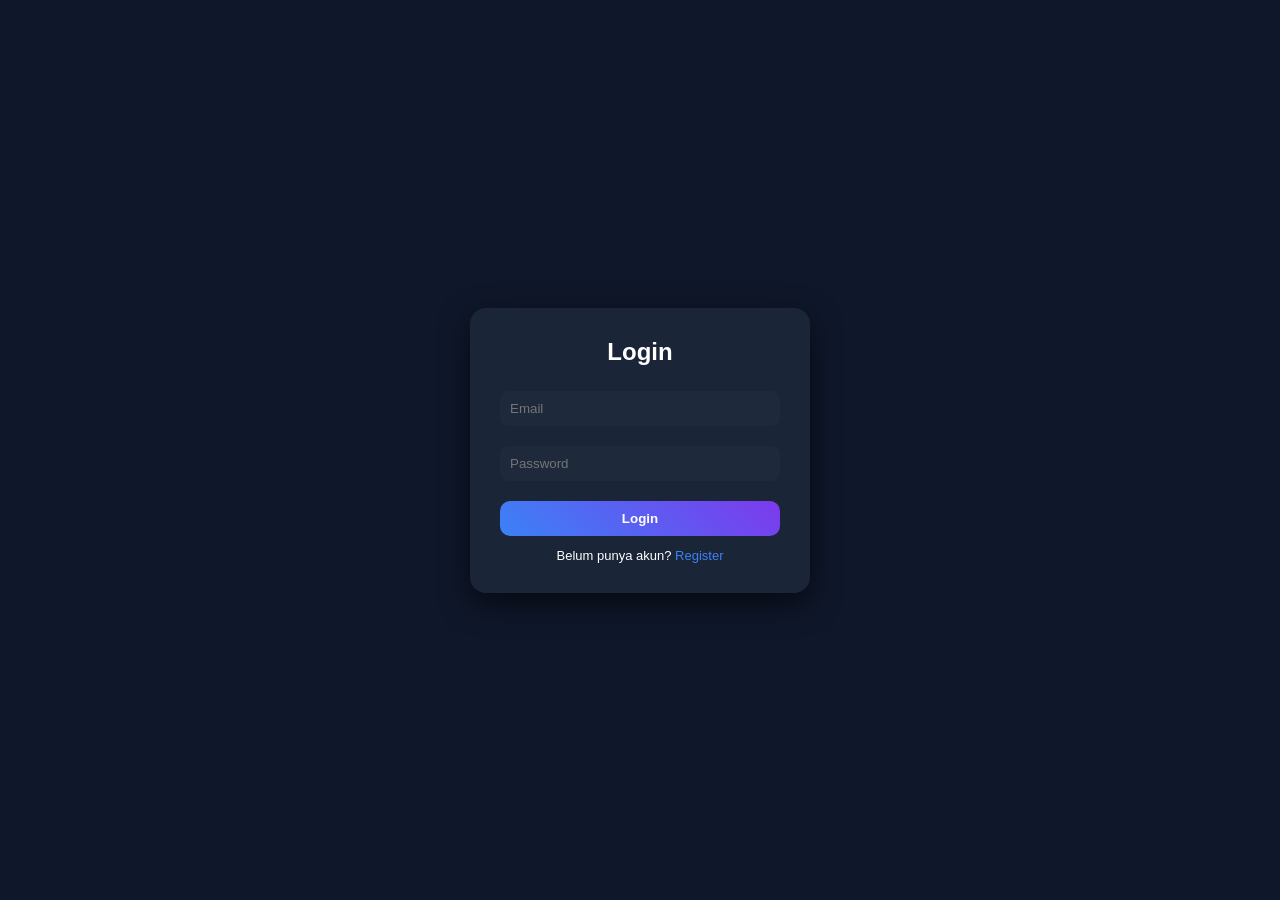
<file: Nofal/terms.html>
<!DOCTYPE html>
<html lang="id">

<head>
    <meta charset="UTF-8">
    <title>Syarat & Ketentuan - CyberCrate</title>
    <link
        href="https://fonts.googleapis.com/css2?family=Orbitron:wght@400;700&family=Poppins:wght@300;400;500;600&display=swap"
        rel="stylesheet">
    <link rel="stylesheet" href="css/style.css">
    <script src="js/auth.js"></script>
    <script>
        if (!sessionStorage.getItem("user")) {
            window.location.replace("login.html");
        }
    </script>
</head>

<body class="auth-page">

    <nav>
        <div class="logo">
            <img src="images/logo.png">
            <h2>CYBER CREATE</h2>
        </div>
        <div class="menu">
            <a href="index.html">Home</a>
            <a href="index.html#informasi">Informasi</a>
        </div>
    </nav>

    <main class="about-wrapper">
        <h1 class="about-title">SYARAT & KETENTUAN</h1>

        <div class="about-content">
            <div class="about-text">
                <div class="policy-item">
                    <h3>1. Penggunaan Layanan</h3>
                    <p>Dengan mengakses website CyberCrate, Anda setuju untuk mematuhi seluruh aturan penggunaan yang
                        berlaku, termasuk sistem keamanan login kami.</p>
                </div>

                <div class="policy-item">
                    <h3>2. Akun Pengguna</h3>
                    <p>Setiap pengguna bertanggung jawab penuh atas kerahasiaan data akun yang tersimpan secara lokal di
                        browser masing-masing.</p>
                </div>

                <div class="policy-item">
                    <h3>3. Ketentuan Rakit PC</h3>
                    <p>Semua spesifikasi komponen PC yang dipesan akan dikonfirmasi kembali melalui kontak resmi kami
                        untuk memastikan ketersediaan stok.</p>
                </div>
            </div>

            <div class="image-container-square">
                <img src="images/syarat.png" alt="Terms and Conditions">
            </div>
        </div>
    </main>

</body>

</html>
</file>
<file: Nofal/css/style.css>
/* ================= RESET ================= */
* {
  margin: 0;
  padding: 0;
  box-sizing: border-box;
}

/* ================= GLOBAL ================= */
body {
  font-family: 'Poppins', sans-serif;
  background: #0f172a;
  color: white;
  padding-top: 70px;
}

/* ================= NAVBAR ================= */
nav {
  position: fixed;
  top: 0;
  width: 100%;
  z-index: 999;

  display: flex;
  justify-content: space-between;
  align-items: center;

  padding: 18px 60px;

  background: rgba(15, 23, 42, 0.6);
  backdrop-filter: blur(12px);
  border-bottom: 1px solid rgba(255, 255, 255, 0.05);
}

/* LOGO */
.logo {
  display: flex;
  align-items: center;
  gap: 10px;
}

.logo img {
  width: 35px;
}

.logo h2 {
  font-size: 20px;
}

/* MENU */
.menu {
  display: flex;
  gap: 25px;
}

.menu a {
  text-decoration: none;
  color: white;
  opacity: 0.8;
  transition: 0.3s;
  font-size: 16px;
  font-weight: 500;
}

.menu a:hover {
  opacity: 1;
  color: #3b82f6;
}

/* RIGHT */
.nav-right {
  display: flex;
  align-items: center;
  gap: 15px;
}

/* CART */
.cart-icon {
  position: relative;
  cursor: pointer;
}

.cart-icon img {
  width: 30px;
}

/* CART BADGE */
#cart-count {
  position: absolute;
  top: -6px;
  right: -8px;

  background: #ef4444;
  color: white;

  font-size: 11px;
  font-weight: bold;

  padding: 2px 6px;
  border-radius: 50%;

  display: none;
}

.cart-icon.active #cart-count {
  display: block;
}

/* LOGOUT */
.logout-btn {
  background: linear-gradient(45deg, #7c3aed, #3b82f6);
  border: none;
  padding: 10px 18px;
  border-radius: 10px;
  color: white;
  cursor: pointer;
  font-weight: 500;
}

.logout-btn:hover {
  transform: scale(1.05);
}

/* ================= HERO ================= */
.hero {
  height: 100vh;
  background: url('../images/header.webp') center/cover no-repeat;
  position: relative;
}

.hero::before {
  content: "";
  position: absolute;
  width: 100%;
  height: 100%;
  background: rgba(0, 0, 0, 0.6);
}

.overlay {
  position: relative;
  z-index: 2;

  height: 100%;
  display: flex;
  flex-direction: column;
  justify-content: center;

  align-items: flex-start;
  padding-left: 100px;
}

.typing-glitch {
  font-family: 'Orbitron', sans-serif;
  font-size: 100px;
  font-weight: 700;
  text-transform: uppercase;
  color: #1900ff;
  text-shadow: 0 0 15px #1900ff;

  display: inline-block;
  white-space: nowrap;
  overflow: hidden;
  width: 0;
  border-right: none !important;

  animation:
    typing-effect 2s steps(12, end) forwards,
    glitch-effect 5s infinite 2s;
}

.car-move {
  font-family: 'Orbitron', sans-serif;
  font-size: 18px;
  color: #ffffff;
  margin-top: 20px;
  opacity: 0;
  animation: slide-car 1.2s cubic-bezier(0.25, 0.46, 0.45, 0.94) forwards 2.2s;
}

/* --- KEYFRAMES --- */

@keyframes typing-effect {
  from {
    width: 0;
  }

  to {
    width: 12ch;
  }

  /* Pas 12 karakter */
}

/* Keyframe Glitch saat Diam */
@keyframes glitch-effect {

  0%,
  80%,
  100% {
    transform: none;
    text-shadow: 0 0 15px #1900ff;
  }

  82% {
    transform: translateX(-5px) skewX(5deg);
    text-shadow: 3px 0 #a7008b, -3px 0 #084d86;
  }

  85% {
    transform: translateX(5px);
    filter: hue-rotate(90deg);
  }

  88% {
    transform: scaleY(1.1);
  }
}

/* Keyframe Mobil Jalan (Teks geser dari kiri) */
@keyframes slide-car {
  0% {
    opacity: 0;
    transform: translateX(-150px);
    /* Mulai jauh dari kiri */
    filter: blur(5px);
  }

  60% {
    opacity: 1;
    transform: translateX(10px);
    /* Sedikit melewati posisi asli agar ada efek ngerem */
  }

  100% {
    opacity: 1;
    transform: translateX(0);
    filter: blur(0);
  }
}

/* ================= SPACING TEKS HEADER ================= */
.overlay h1 {
  margin-bottom: 15px;
}

.overlay p {
  margin-bottom: 10px;
  line-height: 1.8;
}

.btn-hero {
  margin-top: 25px;
}

.fade-up {
  opacity: 0;
  transform: translateY(40px);
  animation: fadeUp 1s ease forwards;
}

.overlay h1 {
  letter-spacing: 2px;
}

/* TEXT */
.overlay p {
  max-width: 500px;
  line-height: 1.6;
  margin-top: 10px;
}

/* BUTTON */
.btn-hero {
  margin-top: 20px;
  padding: 12px 25px;
  background: #3b82f6;
  border: none;
  border-radius: 10px;
  color: white;
  cursor: pointer;
  transition: 0.3s;
}

.btn-hero:hover {
  background: #2563eb;
}

/* ================= PRODUK ================= */
.kategori {
  padding: 30px 40px;
}

/* JUDUL */
.judul-produk {
  font-size: 30px;
  text-align: center;
  margin-bottom: 10px;
}

.judul-produk::after {
  content: "";
  width: 150px;
  height: 1px;
  background: #3b82f6;
  display: block;
  margin: 5px auto;
  border-radius: 10px;
}

/* GRID */
.grid {
  display: grid;
  grid-template-columns: repeat(5, 1fr);
  gap: 25px;
  padding: 40px;
  justify-items: center;
}

/* CARD PRODUK */
.box {
  width: 100%;
  max-width: 180px;

  background: rgba(30, 41, 59, 0.6);
  border-radius: 18px;
  padding: 20px;

  display: flex;
  flex-direction: column;
  align-items: center;
  justify-content: center;

  text-align: center;
  min-height: 180px;

  backdrop-filter: blur(10px);
  border: 1px solid rgba(255, 255, 255, 0.05);

  transition: 0.3s;
}

/* HOVER */
.box:hover {
  transform: translateY(-6px);
  box-shadow: 0 10px 25px rgba(59, 130, 246, 0.3);
}

/* IMAGE */
.box img {
  width: 70px;
  height: 70px;
  object-fit: contain;
  display: block;
  margin: 0 auto 10px auto;
}

/* NAMA */
.box p {
  margin-top: 5px;
  font-weight: 500;
}

/* ================= FOOTER ================= */
.footer {
  background: #020617;
  padding: 30px 40px;
  margin-top: 40px;
}

.footer-grid {
  display: grid;
  grid-template-columns: repeat(4, 1fr);
  gap: 20px;
}

.footer h3,
.footer h4 {
  margin-bottom: 10px;
  color: #3b82f6;
}

.footer p {
  font-size: 13px;
  margin: 4px 0;
}

.footer-bottom {
  margin-top: 20px;
  border-top: 1px solid rgba(255, 255, 255, 0.1);
  padding-top: 10px;
  text-align: center;
  font-size: 12px;
}

/* ================= RESPONSIVE ================= */
@media (max-width: 768px) {
  .overlay {
    padding-left: 30px;
  }

  .overlay h1 {
    font-size: 40px;
  }

  .footer-grid {
    grid-template-columns: 1fr;
  }
}

/* ================= AUTH PAGE (LOGIN & REGISTER) ================= */
body.auth-page {
  padding-top: 0;
  display: flex;
  justify-content: center;
  align-items: center;
  height: 100vh;
}

.auth-box {
  background: rgba(30, 41, 59, 0.85);
  backdrop-filter: blur(12px);
  padding: 30px;
  border-radius: 16px;
  width: 340px;
  text-align: center;
  box-shadow: 0 10px 30px rgba(0, 0, 0, 0.6);
}

.auth-box h2 {
  margin-bottom: 15px;
  font-weight: 600;
}

.auth-box input {
  width: 100%;
  padding: 10px;
  margin: 10px 0;
  border-radius: 8px;
  border: none;
  outline: none;
  background: #1e293b;
  color: white;
}

.auth-box button {
  width: 100%;
  padding: 10px;
  margin-top: 10px;
  border: none;
  border-radius: 10px;
  background: linear-gradient(45deg, #3b82f6, #7c3aed);
  color: white;
  font-weight: 600;
  cursor: pointer;
  transition: 0.3s;
}

.auth-box button:hover {
  transform: scale(1.05);
}

.auth-box p {
  margin-top: 12px;
  font-size: 13px;
}

.auth-box a {
  color: #3b82f6;
  text-decoration: none;
}

.auth-box a:hover {
  text-decoration: underline;
}

body.auth-page {
  padding-top: 0 !important;
  margin: 0;
  height: 100vh;

  display: flex;
  justify-content: center;
  align-items: center;
}

.auth-box {
  margin: auto;
}

/* ================= ANIMASI LOGIN UNIK ================= */

/* input dari kiri */
@keyframes slideFromLeft {
  0% {
    opacity: 0;
    transform: translateX(-120px);
  }

  100% {
    opacity: 1;
    transform: translateX(0);
  }
}

/* input dari kanan */
@keyframes slideFromRight {
  0% {
    opacity: 0;
    transform: translateX(120px);
  }

  100% {
    opacity: 1;
    transform: translateX(0);
  }
}

/* box tetap muncul halus */
.auth-box {
  animation: fadeInBox 0.5s ease forwards;
}

@keyframes fadeInBox {
  from {
    opacity: 0;
    transform: scale(0.95);
  }

  to {
    opacity: 1;
    transform: scale(1);
  }
}

/* username dari kiri */
.auth-box input:nth-of-type(1) {
  opacity: 0;
  animation: slideFromLeft 0.6s ease forwards;
  animation-delay: 0.2s;
}

/* password dari kanan */
.auth-box input:nth-of-type(2) {
  opacity: 0;
  animation: slideFromRight 0.6s ease forwards;
  animation-delay: 0.4s;
}

/* confirm password dari kiri lagi */
.auth-box input:nth-of-type(3) {
  opacity: 0;
  animation: slideFromLeft 0.6s ease forwards;
  animation-delay: 0.6s;
}

@keyframes fadeUp {
  to {
    opacity: 1;
    transform: translateY(0);
  }
}

/* ================= MODAL ================= */
.modal {
  position: fixed;
  top: 0;
  left: 0;
  width: 100%;
  height: 100%;
  display: none;

  background: rgba(0, 0, 0, 0.6);
  backdrop-filter: blur(8px);

  justify-content: center;
  align-items: center;
  z-index: 9999;
}

.modal-content {
  background: #111827;
  padding: 25px;
  border-radius: 15px;
  text-align: center;
  width: 320px;
  animation: fadeIn 0.3s ease;
}

.modal-content img {
  width: 120px;
  margin-bottom: 10px;
}

.modal-content button {
  margin: 5px;
  padding: 10px;
  width: 100%;
  border: none;
  border-radius: 8px;
  cursor: pointer;
}

.close {
  position: absolute;
  right: 15px;
  top: 10px;
  cursor: pointer;
  font-size: 20px;
}

/* animasi */
@keyframes fadeIn {
  from {
    transform: scale(0.8);
    opacity: 0;
  }

  to {
    transform: scale(1);
    opacity: 1;
  }
}

.box button {
  width: 100%;
  margin-top: 8px;
  padding: 10px;
  border: none;
  border-radius: 20px;
  cursor: pointer;
}

.box button:first-of-type {
  background: #6b7280;
}

.box button:last-of-type {
  background: #d1d5db;
  font-weight: bold;
}

#list {
  display: grid;
  grid-template-columns: repeat(3, 1fr);
  gap: 25px;

  max-width: 1100px;
  margin: 40px auto;

  justify-items: center;
}

#list .box {
  width: 100%;
  max-width: 320px;
  min-height: 380px;

  padding: 25px;

  display: flex;
  flex-direction: column;
  justify-content: space-between;

  text-align: center;
}

#list .box img {
  width: 150px;
  height: 150px;
  object-fit: contain;

  margin-bottom: 15px;

  transition: 0.3s;
}

/* HOVER GAMBAR */
#list .box:hover img {
  transform: scale(1.08);
}

/* NAMA PRODUK */
#list .box p {
  font-size: 17px;
  font-weight: 600;
}

/* HARGA */
#list .box small {
  font-size: 15px;
  color: #60a5fa;
  margin-bottom: 10px;
}

/* tombol */
#list .box button {
  margin-top: 6px;
}

#list {
  max-width: 900px;
  margin: auto;
}

/* ================= DETAIL PRODUK CENTER ================= */


.detail-btn button {
  padding: 10px 15px;
  border: none;
  border-radius: 10px;
  cursor: pointer;
  transition: 0.2s;
}

/* hover effect */
.detail-btn button:hover {
  transform: translateY(-2px);
  box-shadow: 0 5px 15px rgba(59, 130, 246, 0.4);
}

/* klik effect */
.detail-btn button:active {
  transform: scale(0.95);
}

/* warna */
.detail-btn button:first-child {
  background: #3b82f6;
  color: white;
}

.detail-btn button:last-child {
  background: #22c55e;
  color: white;
}

/* ================= ANIMASI BUTTON PRODUK ================= */

/* tombol di card produk */
.box button {
  width: 100%;
  margin-top: 8px;
  padding: 10px;
  border: none;
  border-radius: 20px;
  cursor: pointer;

  transition: all 0.2s ease;
}

/* hover (naik + glow) */
.box button:hover {
  transform: translateY(-3px);
  box-shadow: 0 6px 15px rgba(59, 130, 246, 0.4);
}

/* klik (tekan) */
.box button:active {
  transform: scale(0.95);
  box-shadow: 0 2px 5px rgba(0, 0, 0, 0.3);
}

/* tombol detail */
.box button:first-of-type {
  background: #6b7280;
  color: white;
}

/* tombol beli */
.box button:last-of-type {
  background: linear-gradient(45deg, #3b82f6, #9333ea);
  color: white;
  font-weight: bold;
}

.box button:active {
  transform: scale(0.93);
  filter: brightness(1.2);
}

/* ================= GRID PRODUK ================= */
#list {
  display: grid;
  grid-template-columns: repeat(3, 1fr);
  /* 3 sejajar */
  gap: 25px;

  max-width: 900px;
  margin: 40px auto;
  /* center */

  justify-items: center;
}

/* card */
#list .box {
  width: 100%;
  max-width: 220px;

  display: flex;
  flex-direction: column;
  justify-content: space-between;

  text-align: center;
  min-height: 280px;
}

/* tombol full */
#list .box button {
  width: 100%;
}

body {
  padding-top: 80px;
}

/* ================= PRODUK 3 SEJAJAR ================= */

#list {
  display: grid;
  grid-template-columns: repeat(3, 1fr);
  gap: 20px;
  max-width: 1000px;
  margin: 40px auto;
  justify-items: center;
}

/* card produk */
#list .box {
  width: 100%;
  max-width: 260px;
  /* lebih besar */

  background: rgba(30, 41, 59, 0.6);
  border-radius: 18px;
  padding: 20px;

  display: flex;
  flex-direction: column;
  justify-content: space-between;

  text-align: center;

  min-height: 320px;
  /* biar sejajar tinggi */
  transition: 0.3s;
}

/* hover biar hidup */
#list .box:hover {
  transform: translateY(-5px);
  box-shadow: 0 10px 25px rgba(59, 130, 246, 0.3);
}

/* gambar */
#list .box img {
  width: 90px;
  height: 90px;
  object-fit: contain;
  margin: 0 auto 10px;
}

/* nama */
#list .box p {
  font-size: 16px;
  font-weight: 500;
}

/* harga */
#list .box small {
  font-size: 14px;
  color: #60a5fa;
  margin-bottom: 10px;
}

/* tombol full */
#list .box button {
  width: 100%;
}

#detail p {
  text-align: left;
  width: 100%;
  line-height: 1.6;
  margin-top: 10px;
}

/* ================= HARGA KE TENGAH ================= */
#detail h2 {
  text-align: center;
}

#detail p:first-of-type {
  text-align: center;
  /* harga */
}

/* ================= NAVBAR ================= */
nav {
  position: fixed;
  top: 0;
  width: 100%;
  z-index: 999;

  display: flex;
  justify-content: space-between;
  align-items: center;

  padding: 23px 20px;

  background: rgba(15, 23, 42, 0.6);
  backdrop-filter: blur(12px);
}

/* LOGO */
.logo {
  display: flex;
  align-items: center;
  gap: 10px;
}

.logo img {
  width: 35px;
}

.logo h2 {
  font-size: 18px;
}

/* MENU TENGAH (HOME, PRODUK, dll) */
.menu {
  position: absolute;
  left: 50%;
  transform: translateX(-50%);

  display: flex;
  gap: 30px;
}

.menu a {
  text-decoration: none;
  color: white;
  font-weight: 500;
  opacity: 0.8;
}

.menu a:hover {
  opacity: 1;
  color: #3b82f6;
}

/* CART ONLY (logout DIHAPUS) */
.nav-right {
  display: flex;
  align-items: center;
  gap: 15px;
}

#judul {
  text-align: center;
  margin-top: 75px;
  font-size: 30px;
  font-weight: bold;
}


/* ================= CART SIDEBAR ================= */

.cart-sidebar {
  position: fixed;
  top: 0;
  right: -350px;
  width: 320px;
  height: 100vh;

  background: #0f172a;
  padding: 20px;

  box-shadow: -10px 0 30px rgba(0, 0, 0, 0.5);
  transition: 0.3s ease;

  z-index: 9999;
}

/* aktif */
.cart-sidebar.active {
  right: 0;
}

/* item */
.cart-item {
  background: rgba(255, 255, 255, 0.05);
  padding: 10px;
  margin-bottom: 10px;
  border-radius: 10px;
}

/* tombol */
.cart-item button {
  margin: 3px;
  padding: 5px 8px;
  border: none;
  border-radius: 5px;
  cursor: pointer;
}

/* total */
#cartTotal {
  margin-top: 10px;
  color: #3b82f6;
}

/* checkout button */
.cart-sidebar button:last-child {
  width: 100%;
  margin-top: 10px;
  padding: 10px;
  background: #3b82f6;
  border: none;
  color: white;
  border-radius: 10px;
}

/* ================= CHECKOUT MODAL ================= */
.modal {
  position: fixed;
  top: 0;
  left: 0;
  width: 100%;
  height: 100%;
  display: none;

  background: rgba(0, 0, 0, 0.7);
  backdrop-filter: blur(6px);

  justify-content: center;
  align-items: center;
  z-index: 9999;
}

.modal-content {
  background: #0f172a;
  padding: 25px;
  border-radius: 15px;
  width: 320px;
  text-align: center;

  border: 1px solid rgba(255, 255, 255, 0.1);
}

.modal-content h2 {
  color: #3b82f6;
  margin-bottom: 10px;
}

.modal-content button {
  margin-top: 10px;
  width: 100%;
  padding: 10px;
  border: none;
  border-radius: 10px;
  background: linear-gradient(45deg, #3b82f6, #9333ea);
  color: white;
  cursor: pointer;
}

.close {
  position: absolute;
  right: 15px;
  top: 10px;
  cursor: pointer;
  font-size: 20px;
}

.box img {
  width: 80px;
  height: 80px;
  object-fit: contain;
  transition: 0.3s;
}

.box:hover img {
  transform: scale(1.1);
}

/* tombol close cart */
.cart-close {
  position: absolute;
  top: 15px;
  right: 15px;
  font-size: 20px;
  cursor: pointer;
  color: white;
  opacity: 0.7;
  transition: 0.2s;
}

.cart-close:hover {
  opacity: 1;
  transform: scale(1.2);
}

/* DETAIL PRODUK */
#detail {
  max-width: 400px;
  margin: 150px auto 10px auto;
  text-align: center;

  display: flex;
  flex-direction: column;
  align-items: center;
}

/* gambar */
#detail img {
  width: 100px;
  height: 100px;
  object-fit: contain;
  margin-bottom: 10px;
}

/* tombol */
.detail-btn {
  display: flex;
  justify-content: center;
  margin-top: 15px;
}

/* ================= GLOW EFFECT ================= */

/* efek glow card */
#list .box {
  position: relative;
  overflow: hidden;
  transition: 0.3s;
}

/* garis neon pinggir */
#list .box::before {
  content: "";
  position: absolute;
  inset: 0;
  border-radius: 18px;
  padding: 1px;

  background: linear-gradient(120deg, #3b82f6, #9333ea, #06b6d4);
  -webkit-mask:
    linear-gradient(#000 0 0) content-box,
    linear-gradient(#000 0 0);
  -webkit-mask-composite: xor;
  mask-composite: exclude;

  opacity: 0;
  transition: 0.3s;
}

/* glow luar */
#list .box:hover {
  transform: translateY(-8px) scale(1.02);

  box-shadow:
    0 0 10px #3b82f6,
    0 0 20px #9333ea,
    0 0 30px #06b6d4;
}

/* aktifkan border neon */
#list .box:hover::before {
  opacity: 1;
}

/* glow gambar */
#list .box img {
  transition: 0.3s;
}

#list .box:hover img {
  transform: scale(1.1);
  filter: drop-shadow(0 0 10px #3b82f6);
}

/* tombol ikut glow */
#list .box button:hover {
  box-shadow:
    0 0 10px #3b82f6,
    0 0 15px #9333ea;
}

#list .box::before {
  background-size: 300% 300%;
  animation: neonMove 4s linear infinite;
}

@keyframes neonMove {
  0% {
    background-position: 0%
  }

  100% {
    background-position: 300%
  }
}

#list .box::before {
  pointer-events: none;
}

#list .box * {
  position: relative;
  z-index: 2;
}


.hero {
  position: relative;
}

/* tombol kiri kanan */
.slide-btn {
  position: absolute;
  top: 50%;
  transform: translateY(-50%);

  background: rgba(0, 0, 0, 0.4);
  border: none;
  color: white;

  font-size: 30px;
  padding: 10px 16px;

  cursor: pointer;
  border-radius: 10px;

  z-index: 5;
  transition: 0.3s;
}

/* kiri */
.slide-btn.left {
  left: 20px;
}

/* kanan */
.slide-btn.right {
  right: 20px;
}


/* tombol tetap transparan */
.slide-btn {
  background: transparent;
  padding: 0;
}

/* gambar icon */
.slide-btn img {
  width: 40px;
  height: 40px;
  object-fit: contain;

  transition: 0.3s;
}

/* hover efek cyber */
.slide-btn:hover img {
  transform: scale(1.2);
  filter: drop-shadow(0 0 8px #3b82f6) drop-shadow(0 0 12px #9333ea);
}

/* ================= HERO SLIDER ================= */

.hero {
  position: relative;
  overflow: hidden;
  height: 100vh;
}

/* slider container */
.hero-slider {
  display: flex;
  height: 100%;
  transition: transform 0.7s ease-in-out;
}

/* tiap slide */
.slide {
  min-width: 100%;
  height: 100vh;
  position: relative;
}

/* gambar */
.slide img {
  width: 100%;
  height: 100%;
  object-fit: cover;
}


.slide::after {
  content: "";
  position: absolute;
  inset: 0;
  background: rgba(0, 0, 0, 0.55);
}


.overlay {
  position: absolute;
  z-index: 5;
}


.slide-btn {
  position: absolute;
  top: 50%;
  transform: translateY(-50%);
  background: transparent;
  border: none;
  z-index: 10;
  cursor: pointer;
}

.slide-btn.left {
  left: 20px;
}

.slide-btn.right {
  right: 20px;
}

.slide-btn img {
  width: 40px;
  transition: 0.3s;
}

.slide-btn:hover img {
  transform: scale(1.2);
  filter: drop-shadow(0 0 10px #3b82f6);
}

.footer-grid a {
  color: white !important;
  text-decoration: none !important;
}

.footer-grid a:hover {
  color: #1900ff !important;
  text-shadow: 0 0 10px #1900ff;
}

/* Container Utama */
.about-wrapper {
  padding: 100px 5% 50px;
  color: white;
  font-family: 'Poppins', sans-serif;
}

/* Judul di Tengah */
.about-title {
  text-align: center;
  font-family: 'Orbitron', sans-serif;
  color: rgb(255, 255, 255);
  margin-bottom: 50px;
  letter-spacing: 3px;
}

/* Tata Letak Dua Kolom */
.about-content {
  display: flex;
  gap: 40px;
  align-items: flex-start;
  max-width: 1200px;
  margin: 0 auto;
}

/* Kolom Teks (Kiri) */
.about-text {
  flex: 1;
  line-height: 1.8;
}

.address-box {
  margin-top: 30px;
  padding: 20px;
  border-left: 3px solid rgb(255, 255, 255);
  background: rgba(85, 101, 250, 0.075);
}

.address-box h3 {
  font-family: 'Orbitron', sans-serif;
  color: rgb(255, 255, 255);
  margin-bottom: 10px;
}

/* Kolom Peta (Kanan) */
.about-map {
  flex: 1;
  border: 2px solid rgb(0, 37, 116);
  line-height: 0;
}

.about-map iframe {
  width: 100%;
  height: 400px;
}

@media (max-width: 768px) {
  .about-content {
    flex-direction: column;
  }
}

.about-wrapper {
  padding: 120px 5% 50px;
  color: white;
  font-family: 'Poppins', sans-serif;
}

.about-title {
  text-align: center;
  font-family: 'Orbitron', sans-serif;
  color: rgb(255, 255, 255);
  margin-bottom: 50px;
  letter-spacing: 2px;
}

.about-content {
  display: flex;
  gap: 50px;
  align-items: center;
  max-width: 1100px;
  margin: 0 auto;
}

.about-text {
  flex: 1.5;
}

.policy-item {
  margin-bottom: 20px;
}

.policy-item h3 {
  color: rgb(255, 255, 255);
  font-family: 'Orbitron', sans-serif;
  font-size: 1.2rem;
}

.image-container-square {
  flex: 1;
  display: flex;
  justify-content: center;
}

.image-container-square img {
  width: 100%;
  max-width: 350px;
  aspect-ratio: 1 / 1;
  object-fit: cover;
  border: 2px solid rgb(255, 255, 255);
  box-shadow: 0 0 15px rgba(0, 26, 255, 0.3);
}

@media (max-width: 768px) {
  .about-content {
    flex-direction: column;
    text-align: center;
  }
}

.modal {
  display: none;
  position: fixed;
  z-index: 1000;
  left: 0;
  top: 0;
  width: 100%;
  height: 100%;
  background-color: rgba(0, 0, 0, 0.9);
  justify-content: center;
  align-items: center;
}

.modal-content {
  background: var(--card-bg);
  padding: 30px;
  border: 1px solid var(--neon-blue);
  width: 90%;
  max-width: 600px;
  max-height: 80vh;
  overflow-y: auto;
}

.form-checkout input,
.form-checkout textarea,
.form-checkout select {
  width: 100%;
  padding: 12px;
  margin: 10px 0;
  background: #111;
  border: 1px solid var(--neon-blue);
  color: white;
  border-radius: 4px;
}

.btn-pay {
  background: var(--neon-blue);
  color: #000;
  width: 100%;
  padding: 15px;
  font-weight: bold;
  font-family: var(--font-accent);
  cursor: pointer;
  border: none;
  margin-top: 15px;
  transition: 0.3s;
}

.btn-pay:hover {
  background: #fff;
  box-shadow: 0 0 20px var(--neon-blue);
}

/* RESET & BASE */
.admin-page {
  background-color: #050505;
  color: #fff;
  font-family: 'Orbitron', sans-serif;
  margin: 0;
  overflow-x: hidden;
}

/* HEADER STYLE */
.admin-header {
  text-align: center;
  padding: 40px 0 20px 0;
  border-bottom: 1px solid #0ff;
}

.admin-header h1 {
  font-size: 3rem;
  color: rgb(255, 255, 255);
  text-shadow: 0 0 10px #0ff, 0 0 20px #0ff;
  letter-spacing: 5px;
}

/* NAVBAR FIX */
.cyber-navbar {
  display: flex;
  justify-content: space-between;
  align-items: center;
  padding: 0 5%;
  height: 80px; /* Tinggi navbar tetap */
  background: #1900ff34;
  border-bottom: 1px solid #fdffff;
  box-shadow: 0 5px 15px rgba(0, 255, 255, 0.1);
  
  /* Agar navbar tetap di atas dan tidak ikut tertarik */
  position: fixed; 
  top: 0;
  left: 0;
  right: 0;
  z-index: 1000;
}

/* Kotak penyeimbang kiri dan kanan */
.nav-side-box {
  flex: 1; /* Memberikan ruang yang sama besar di kiri & kanan */
  display: flex;
  justify-content: flex-end; /* Posisi link Home di pojok kanan */
}

/* Judul Benar-benar di Tengah */
.nav-title {
  font-family: 'Orbitron', sans-serif;
  color: #ffffff;
  font-size: 1.5rem;
  text-shadow: 0 0 10px #ffffff;
  margin: 0;
  text-align: center;
  white-space: nowrap; /* Mencegah tulisan turun ke bawah */
  flex: 2; /* Memberikan ruang lebih besar untuk judul di tengah */
}

/* Kompensasi agar konten tidak tertutup navbar yang di-fixed */
.admin-content {
  padding: 120px 5% 40px 5%; /* Tambahkan padding atas agar tabel tidak tertutup navbar */
}

.home-link {
  color: #ffffff;
  text-decoration: none;
  font-family: 'Orbitron', sans-serif;
  font-size: 0.8rem;
  padding: 8px 15px;
  border: 1px solid transparent;
  transition: 0.3s;
}

.home-link:hover {
  color: #00ffff;
  border-color: #00ffff;
}

.nav-placeholder {
  flex: 1;
}

/* TABLE STYLE[cite: 8] */
.admin-content {
  padding: 40px 5%;
}

.cyber-table {
  width: 100%;
  border-collapse: collapse;
  background: transparent;
}

.cyber-table th {
  border-bottom: 2px solid #00ffff;
  color: #00ffff;
  padding: 15px;
  font-family: 'Orbitron', sans-serif;
  font-size: 0.9rem;
  text-align: center;
}

.cyber-table td {
  padding: 20px 15px;
  border-bottom: 1px solid #1a1a1a52;
  text-align: center;
  font-size: 0.95rem;
}

.neon-cyan {
  color: #00ffff;
  font-weight: 500;
}

/* STOCK CONTROLS */
.btn-stock {
  background: transparent;
  border: 1px solid #00ffff;
  color: #00ffff;
  width: 30px;
  height: 30px;
  cursor: pointer;
  transition: 0.2s;
}

.btn-stock:hover {
  background: #00ffff;
  color: #000;
}

.stock-num {
  margin: 0 15px;
  font-family: 'Orbitron', sans-serif;
}

/* DELETE BUTTON */
.btn-purge {
  background: transparent;
  border: 1px solid #ff0055;
  color: #ff0055;
  padding: 5px 15px;
  font-family: 'Orbitron', sans-serif;
  font-size: 0.7rem;
  cursor: pointer;
  transition: 0.3s;
}

.btn-purge:hover {
  background: #ff0055;
  color: #fff;
  box-shadow: 0 0 10px #ff0055;
}

/* MODAL CHECKOUT CUSTOM */
.modal-content-cyber {
  background-color: rgba(10, 10, 10, 0.95);
  margin: 5% auto;
  padding: 30px;
  border: 1px solid #333;
  width: 90%;
  max-width: 500px;
  border-radius: 10px;
  text-align: center;
  color: white;
}

.modal-title-cyber {
  color: #3b82f6; /* Warna biru sesuai gambar */
  font-family: 'Poppins', sans-serif;
  margin-bottom: 20px;
}

.cyber-input {
  width: 100%;
  background: #111;
  border: 1px solid #333;
  color: white;
  padding: 12px;
  margin-bottom: 10px;
  border-radius: 5px;
  outline: none;
}

.cyber-hr {
  border: 0;
  border-top: 1px solid #fff;
  margin: 20px 0;
}

.btn-bayar-cyber {
  width: 100%;
  padding: 15px;
  background: linear-gradient(90deg, #3b82f6, #8b5cf6); /* Gradient biru ke ungu */
  border: none;
  color: white;
  font-weight: bold;
  border-radius: 10px;
  cursor: pointer;
  font-size: 1rem;
  margin-top: 15px;
}

.close-cyber {
  float: right;
  font-size: 24px;
  cursor: pointer;
  color: #fff;
}
</file>
